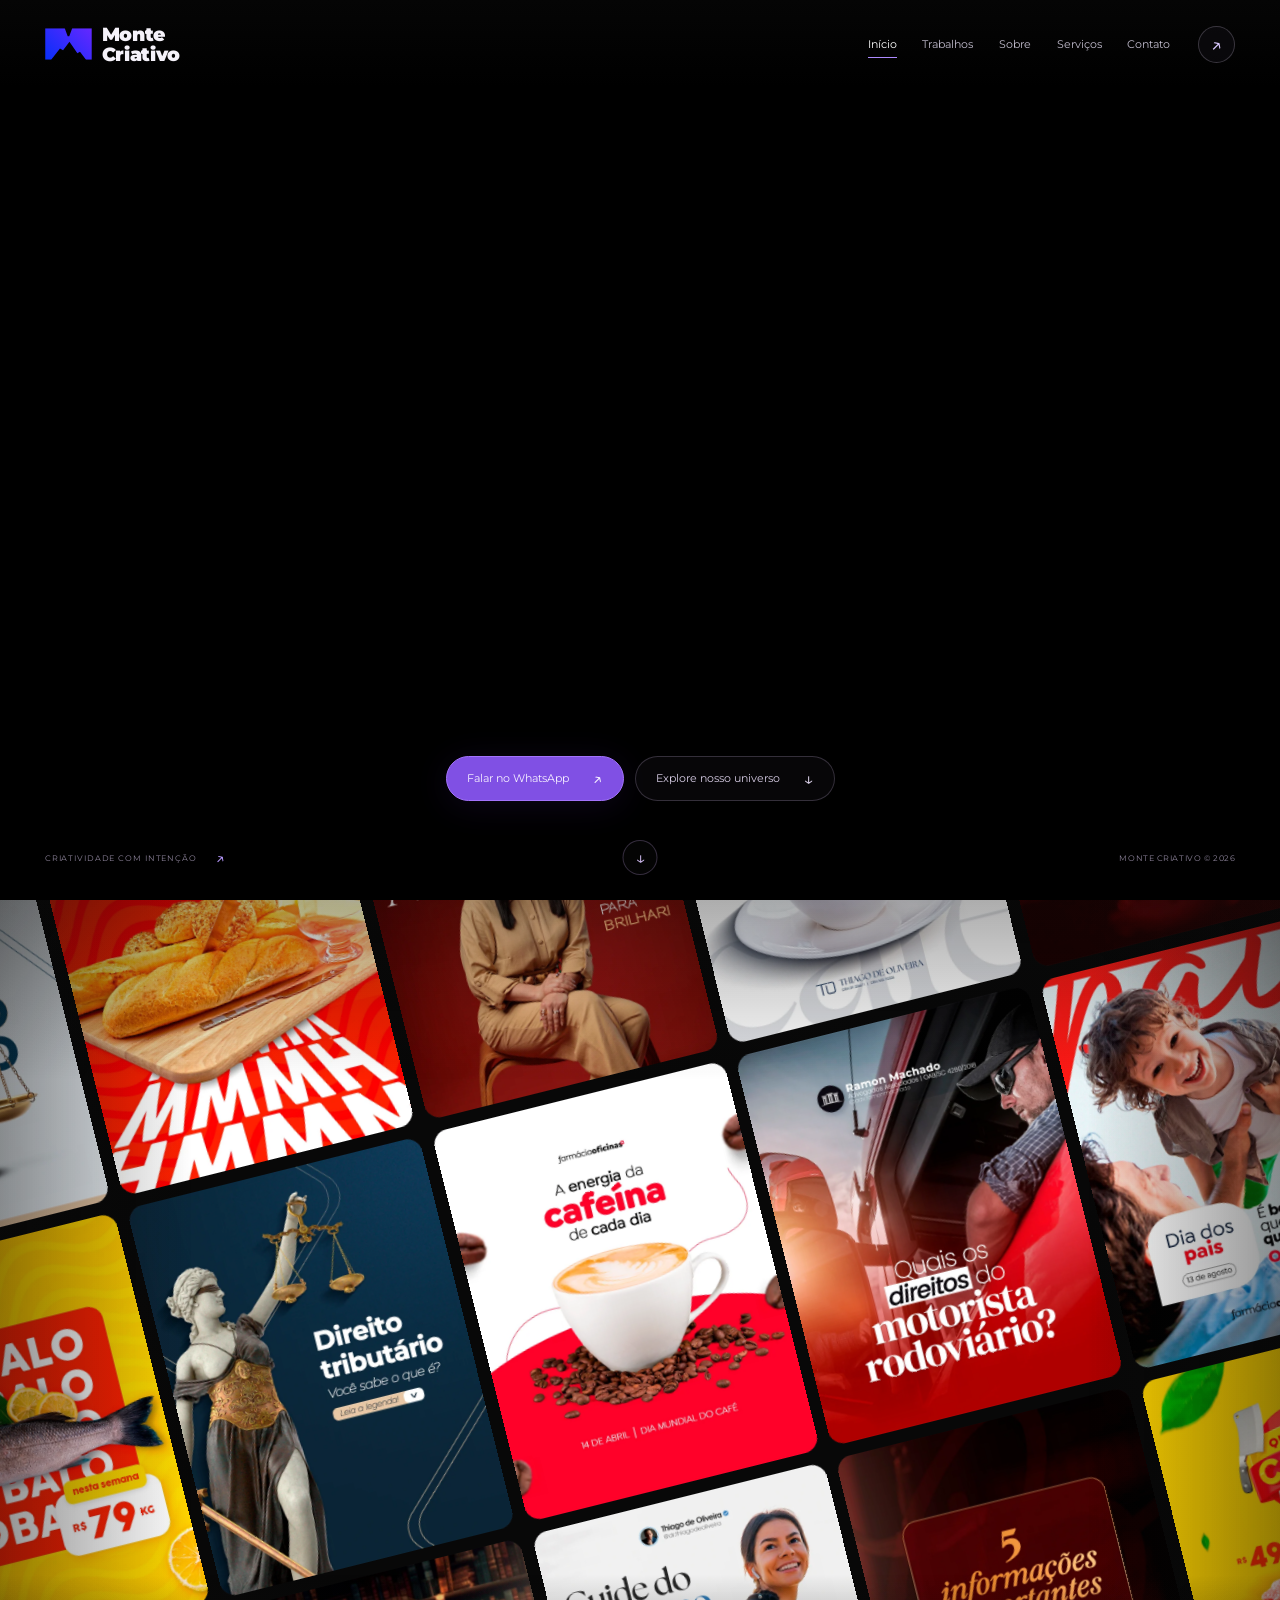
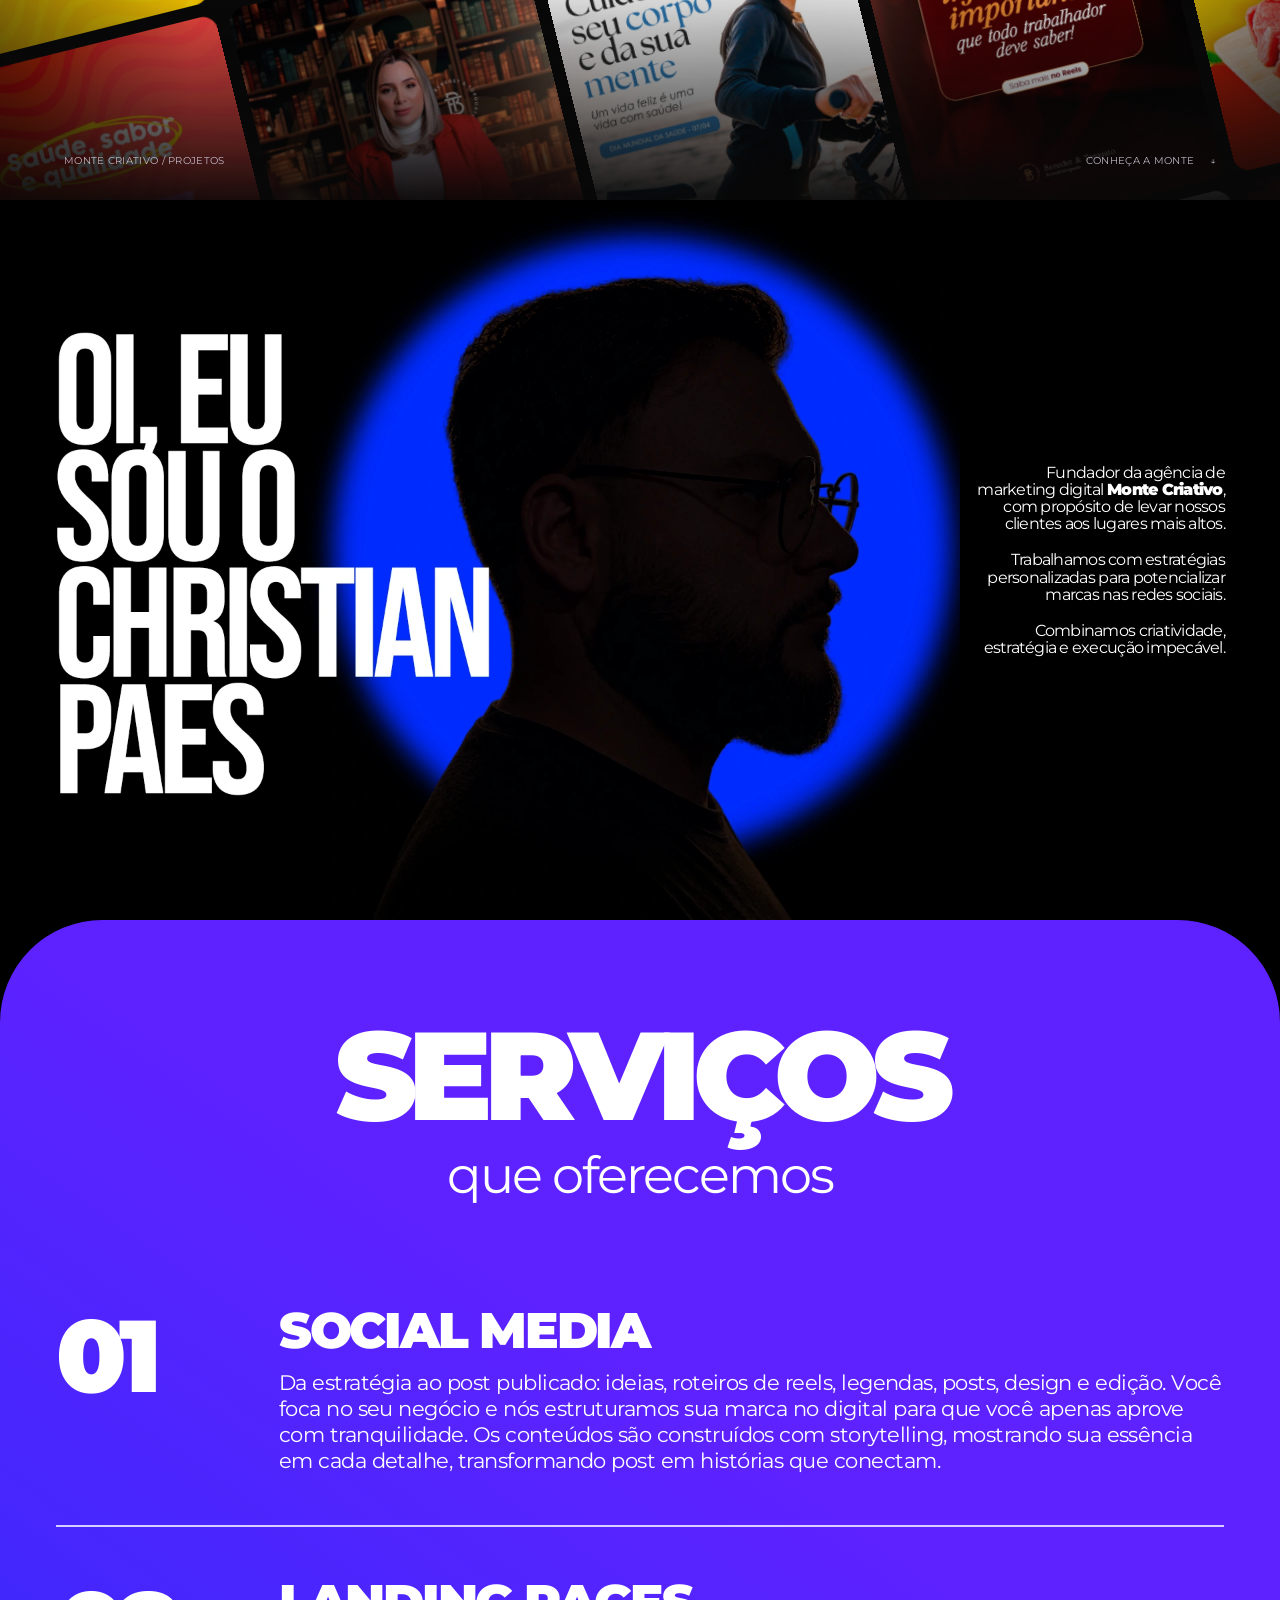
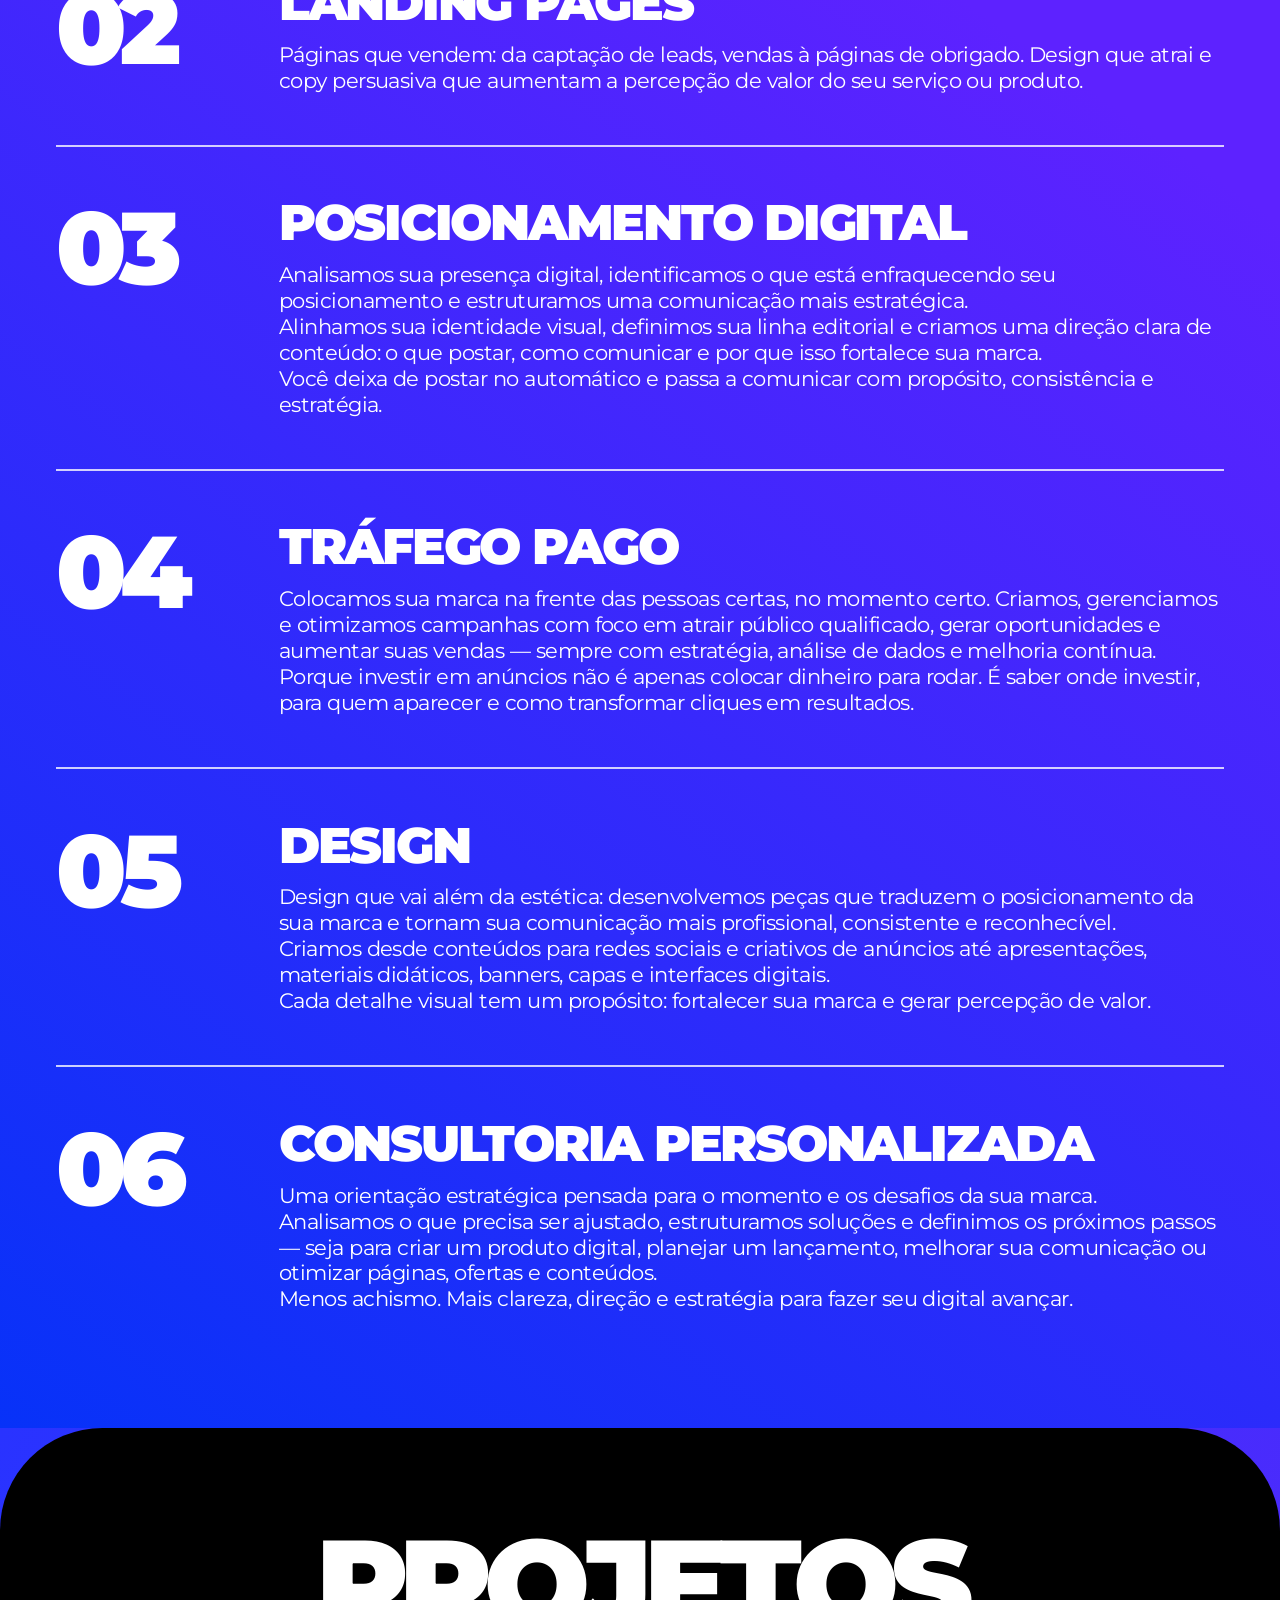
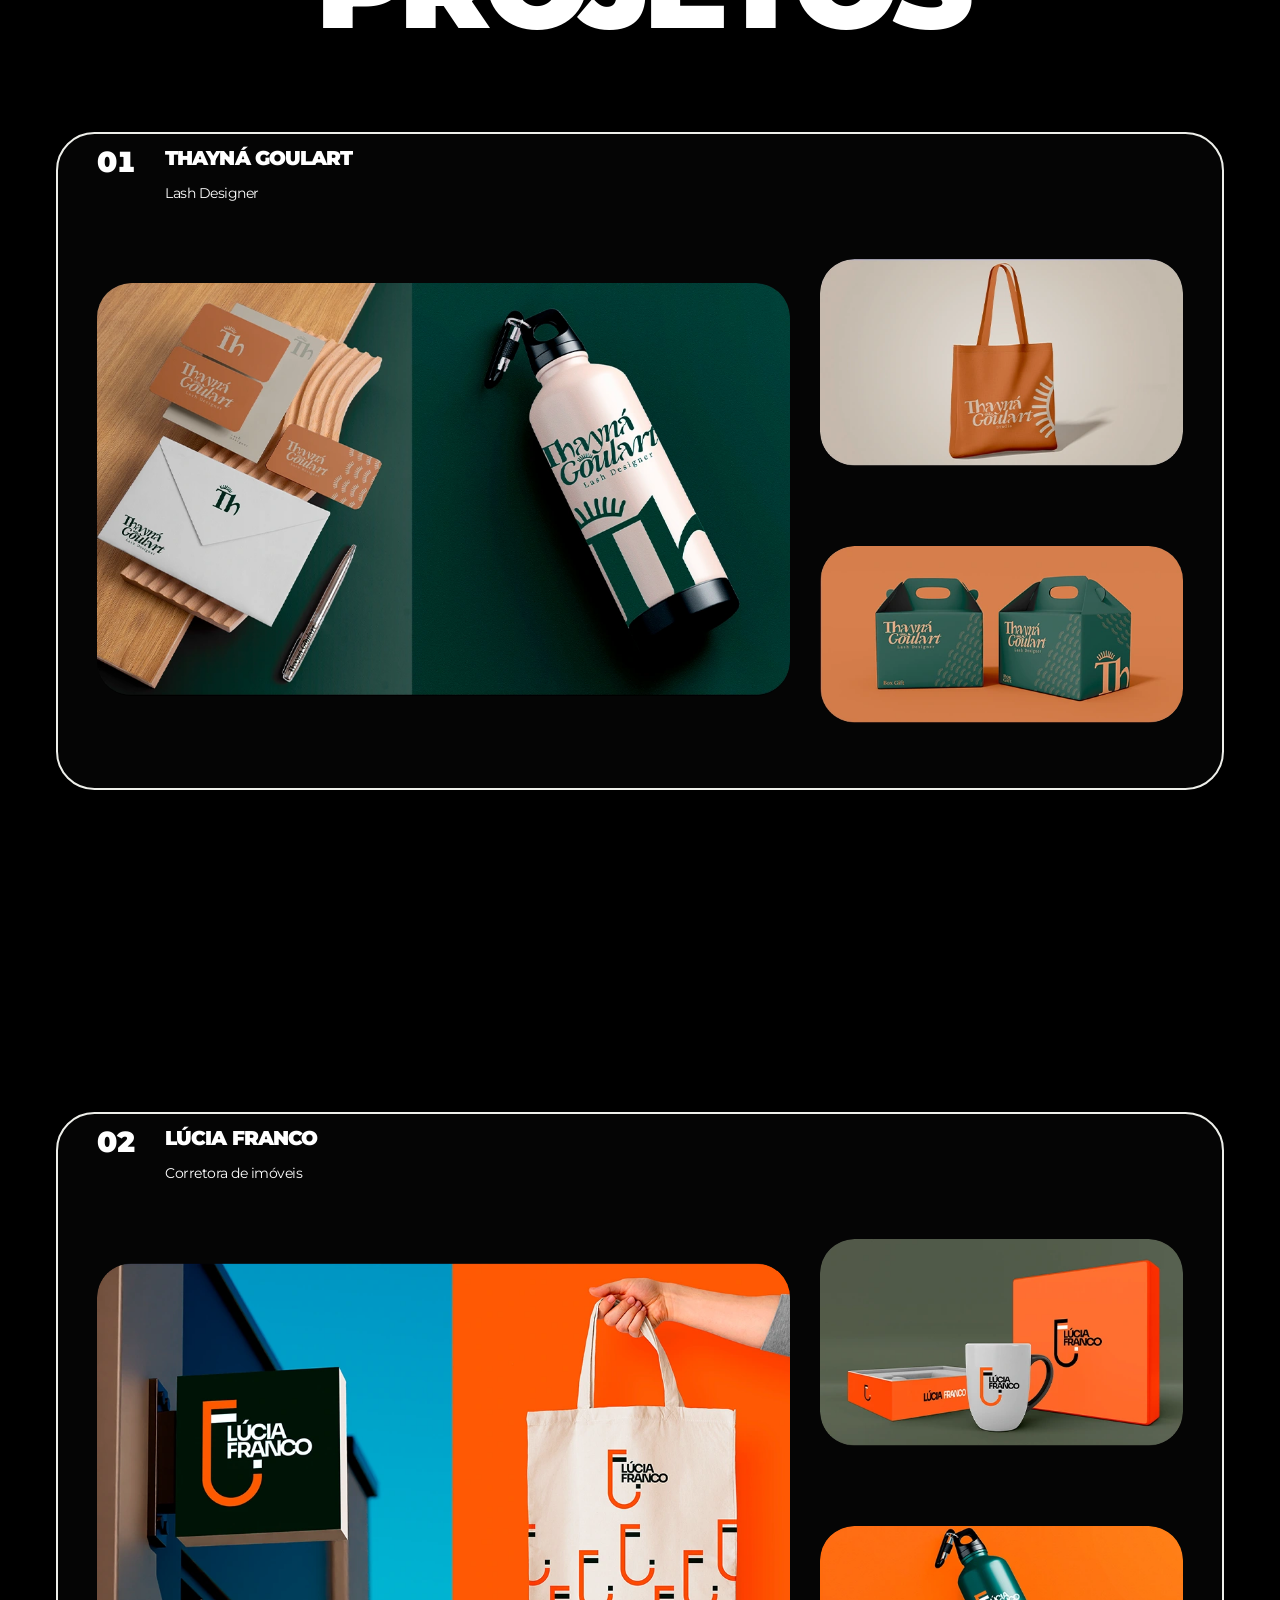
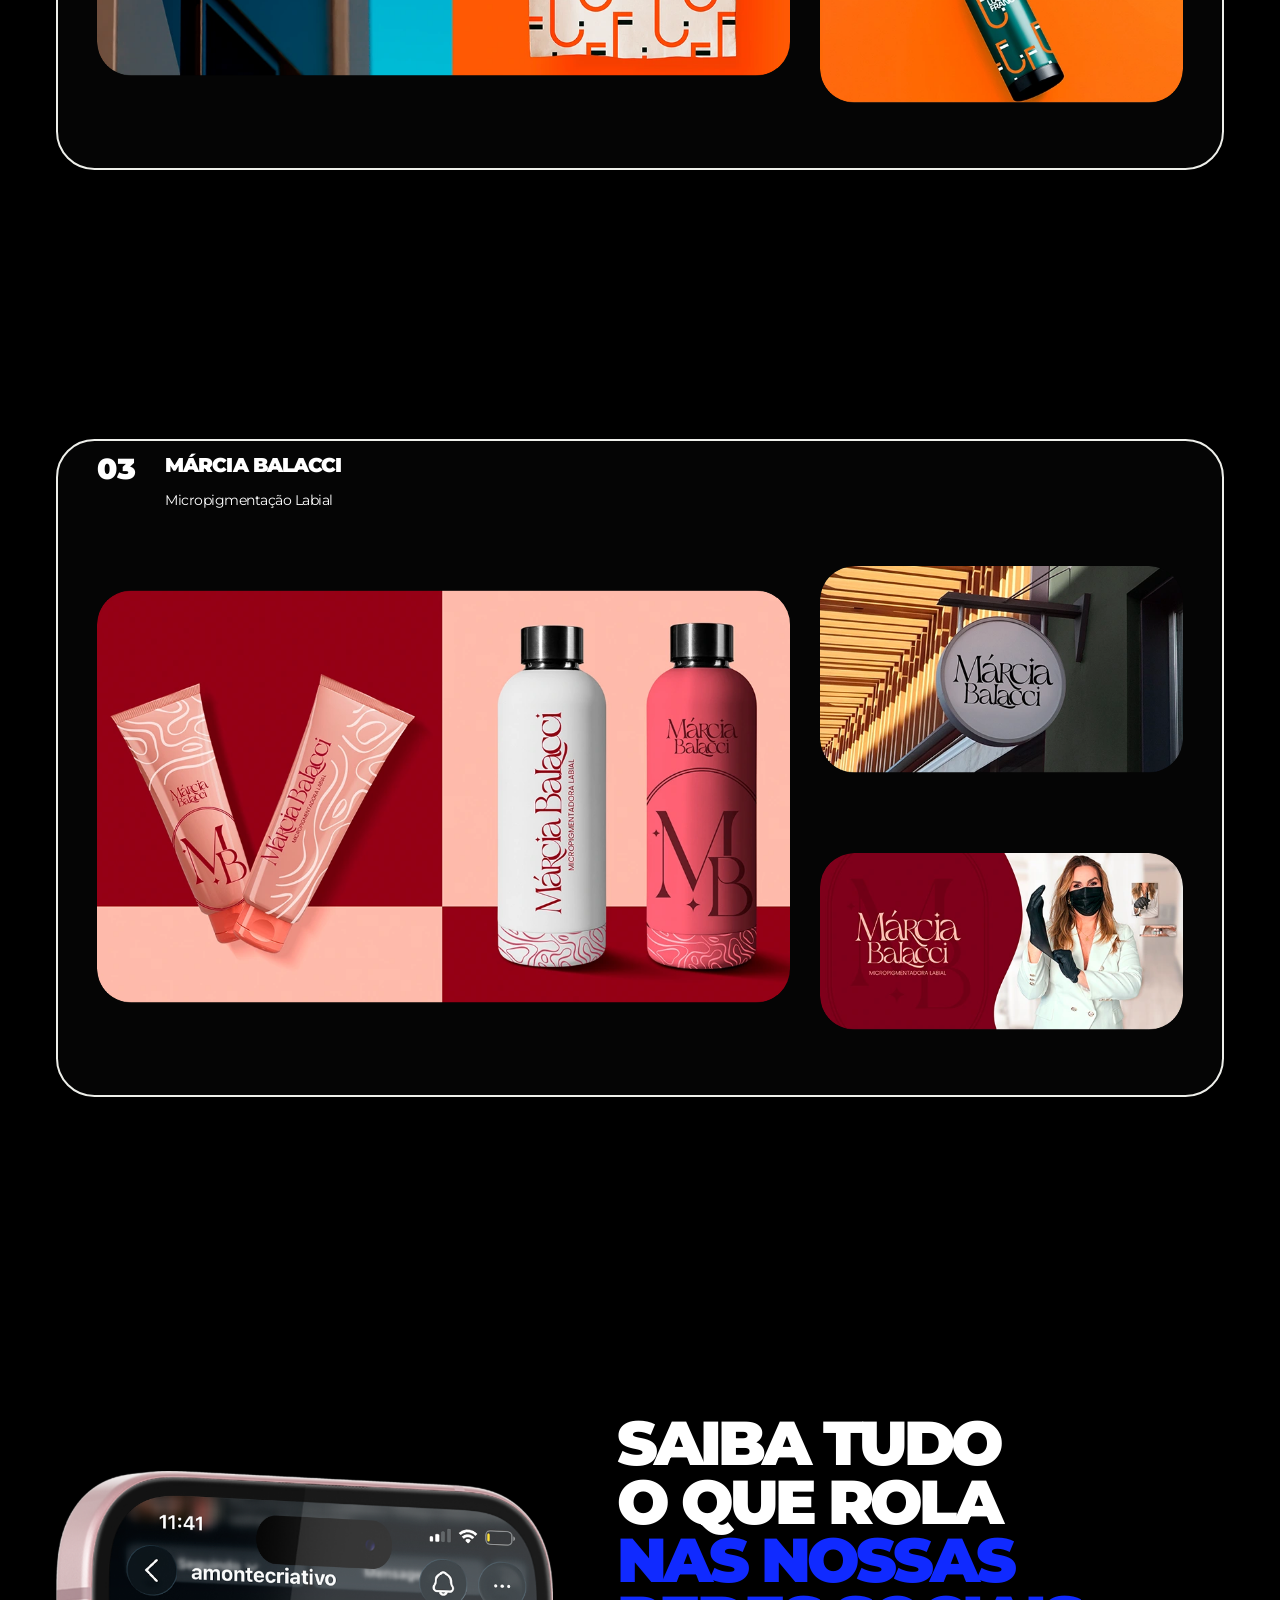
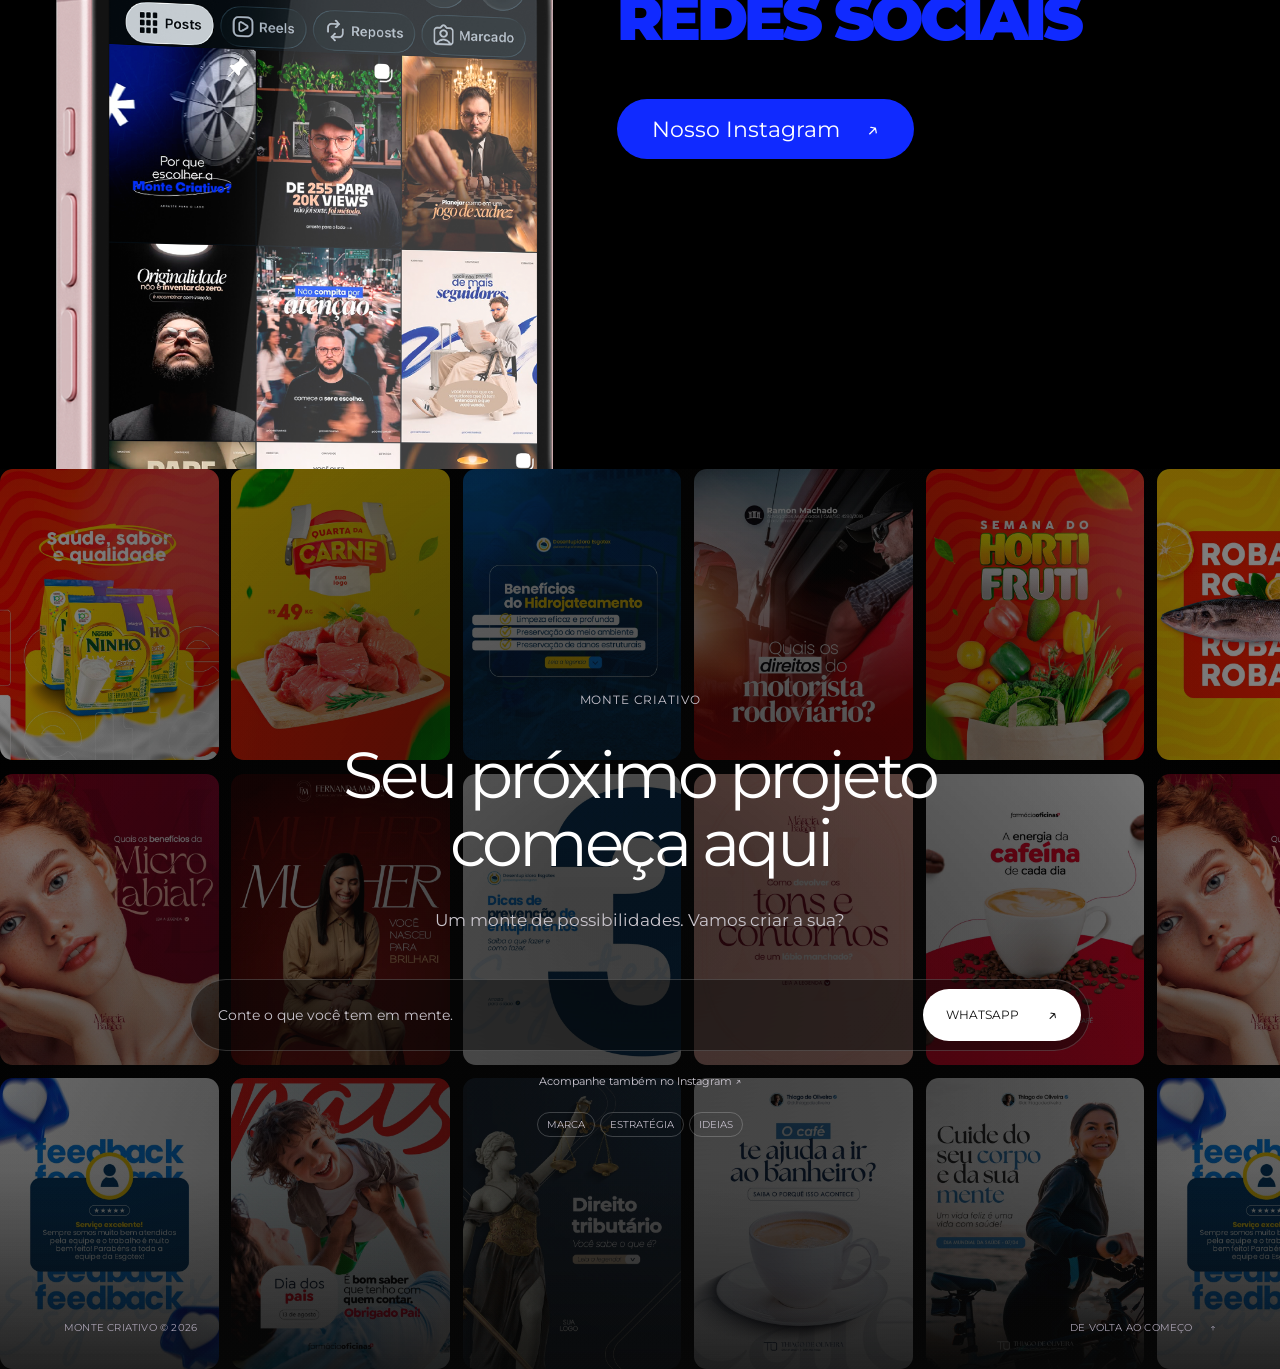
<file: index.html>
<!doctype html>
<html lang="pt-BR" class="on-landing">
<head>
  <meta charset="utf-8">
  <meta name="viewport" content="width=device-width, initial-scale=1">
  <meta name="theme-color" content="#080808">
  <meta name="description" content="Monte Criativo. Criatividade com intenção, estratégia em cada movimento. Ideias que transformam atenção em presença de marca.">
  <title>Monte Criativo</title>
  <link rel="canonical" href="https://montecriativo.com.br/">
  <meta property="og:type" content="website">
  <meta property="og:locale" content="pt_BR">
  <meta property="og:site_name" content="Monte Criativo">
  <meta property="og:title" content="Monte Criativo">
  <meta property="og:description" content="Criatividade com intenção, estratégia em cada movimento.">
  <meta property="og:url" content="https://montecriativo.com.br/">
  <meta property="og:image" content="https://montecriativo.com.br/assets/monte-criativo-link.jpg">
  <meta property="og:image:type" content="image/jpeg">
  <meta property="og:image:width" content="8000">
  <meta property="og:image:height" content="4500">
  <meta property="og:image:alt" content="Logo da Monte Criativo em azul e branco sobre fundo preto.">
  <meta name="twitter:card" content="summary_large_image">
  <meta name="twitter:title" content="Monte Criativo">
  <meta name="twitter:description" content="Criatividade com intenção, estratégia em cada movimento.">
  <meta name="twitter:image" content="https://montecriativo.com.br/assets/monte-criativo-link.jpg">
  <link rel="icon" href="favicon.png" type="image/png" sizes="192x192">
  <link rel="apple-touch-icon" href="favicon.png" sizes="192x192">
  <link rel="preload" href="assets/fonts/montserrat-regular.ttf" as="font" type="font/ttf" crossorigin>
  <link rel="preload" href="assets/fonts/noka-logo-bold.otf" as="font" type="font/otf" crossorigin>
  <link rel="preload" href="assets/hero atualizado.png" as="image" media="(min-width: 761px)">
  <link rel="preload" href="assets/hero-mobile-hd.webp" as="image" type="image/webp" media="(max-width: 760px)">
  <link rel="stylesheet" href="fonts.css">
  <link rel="stylesheet" href="styles.css">
  <link rel="stylesheet" href="landing.css">
  <link rel="stylesheet" href="portfolio.css?v=20260925-mobile-gallery-2">
  <link rel="stylesheet" href="reference-layout.css?v=20260925-gallery-contact">
  <script type="module" src="script.js"></script>
</head>
<body>
  <a class="skip-link" href="#contato" data-story-link>Pular para o contato</a>
  <header class="header">
    <a class="brand" href="#inicio" data-story-link aria-label="Monte Criativo — início">
      <span class="brand-mark" aria-hidden="true"></span><span class="brand-name">Monte<span class="brand-second">Criativo</span></span>
    </a>
    <nav class="header-nav" aria-label="Navegação principal">
      <a href="#inicio" data-story-link data-main-nav="inicio" aria-current="location">Início</a>
      <a href="#portfolio" data-story-link data-main-nav="portfolio">Trabalhos</a>
      <a href="#sobre" data-story-link data-main-nav="sobre">Sobre</a>
      <a href="#servicos" data-story-link data-main-nav="servicos">Serviços</a>
      <a href="#contato" data-story-link data-main-nav="contato">Contato</a>
    </nav>
    <a class="header-contact" href="#contato" data-story-link aria-label="Conversar com a Monte Criativo"><span aria-hidden="true">↗</span></a>
  </header>
  <main id="conteudo">
    <section class="landing" id="inicio" aria-labelledby="intro-title">
      <div class="landing-scene" aria-hidden="true"><div class="scene-drift"><picture><source media="(max-width: 760px)" srcset="assets/hero-mobile-hd.webp" type="image/webp" width="853" height="1844"><img class="scene-image" src="assets/hero atualizado.png" alt="" width="1671" height="941" fetchpriority="high" decoding="async"></picture></div></div>
      <div class="landing-content">
        <p class="hero-eyebrow">ESTÚDIO CRIATIVO · UM NOVO OLHAR</p>
        <h1 id="intro-title" class="hero-name"><span>Monte</span> <span>Criativo</span></h1>
        <p class="hero-tagline"><em>Criatividade que move montanhas.</em></p>
        <div class="hero-actions"><a class="whatsapp-cta" data-whatsapp href="https://wa.me/554896270524" target="_blank" rel="noopener noreferrer">Falar no WhatsApp <span aria-hidden="true">↗</span></a><a class="hero-work-link" href="#portfolio" data-story-link>Explore nosso universo <span aria-hidden="true">↓</span></a></div>
      </div>
      <div class="hero-footer"><a class="studio-link" href="#sobre" data-story-link>CRIATIVIDADE COM INTENÇÃO <span aria-hidden="true">↗</span></a><a class="hero-scroll" href="#portfolio" data-story-link aria-label="Rolar para os trabalhos"><span aria-hidden="true">↓</span></a><span class="hero-copyright">MONTE CRIATIVO © <span data-year>2026</span></span></div>
    </section>
        <section class="portfolio" id="portfolio" aria-labelledby="portfolio-title">
          <h2 class="portfolio-title" id="portfolio-title">Um monte de projetos.</h2>
          <ul class="portfolio-source" aria-label="Artes criadas pela Monte Criativo">
            <li><img src="assets/portfolio/01.webp" alt="Arte sobre direitos, com balança dourada e tipografia azul." width="720" height="960" loading="lazy" decoding="async"></li>
            <li><img src="assets/portfolio/07.webp" alt="Campanha de alimentos com salgados sobre fundo laranja." width="720" height="960" loading="lazy" decoding="async"></li>
            <li><img src="assets/portfolio/14.webp" alt="Campanha para mulheres com retrato e composição em vinho e bege." width="720" height="960" loading="lazy" decoding="async"></li>
            <li><img src="assets/portfolio/12.webp" alt="Conteúdo de saúde sobre café, com xícara em fundo branco." width="720" height="960" loading="lazy" decoding="async"></li>
            <li><img src="assets/portfolio/04.webp" alt="Peça de advocacia bancária em vermelho e dourado." width="720" height="960" loading="lazy" decoding="async"></li>
            <li><img src="assets/portfolio/08.webp" alt="Campanha de robalo com peixe e limões em fundo amarelo." width="720" height="960" loading="lazy" decoding="async"></li>
            <li><img src="assets/portfolio/03.webp" alt="Arte de direito tributário com a estátua da Justiça." width="720" height="960" loading="lazy" decoding="async"></li>
            <li><img src="assets/portfolio/15.webp" alt="Campanha do Dia Mundial do Café em vermelho e branco." width="720" height="960" loading="lazy" decoding="async"></li>
            <li><img src="assets/portfolio/11.webp" alt="Peça sobre direitos do motorista rodoviário." width="720" height="960" loading="lazy" decoding="async"></li>
            <li><img src="assets/portfolio/16.webp" alt="Campanha de Dia dos Pais com pai e filho." width="720" height="960" loading="lazy" decoding="async"></li>
            <li><img src="assets/portfolio/09.webp" alt="Campanha de produtos lácteos em amarelo e laranja." width="720" height="960" loading="lazy" decoding="async"></li>
            <li><img src="assets/portfolio/05.webp" alt="Conteúdo jurídico sobre financiamento habitacional, com retrato de advogada." width="720" height="960" loading="lazy" decoding="async"></li>
            <li><img src="assets/portfolio/13.webp" alt="Campanha de saúde com mulher de bicicleta e tipografia azul." width="720" height="960" loading="lazy" decoding="async"></li>
            <li><img src="assets/portfolio/06.webp" alt="Conteúdo sobre direitos trabalhistas em vinho e dourado." width="720" height="960" loading="lazy" decoding="async"></li>
            <li><img src="assets/portfolio/10.webp" alt="Campanha de açougue com cortes de carne em fundo amarelo." width="720" height="960" loading="lazy" decoding="async"></li>
            <li><img src="assets/portfolio/02.webp" alt="Conteúdo jurídico sobre partilha de bens em fundo azul escuro." width="720" height="960" loading="lazy" decoding="async"></li>
          </ul>
          <div class="portfolio-wall" aria-hidden="true"></div>
          <footer><span>MONTE CRIATIVO / PROJETOS</span><div class="portfolio-tools"><a href="#sobre" data-story-link>CONHEÇA A MONTE <span aria-hidden="true">↓</span></a></div></footer>
        </section>
    <section class="about" id="sobre" aria-labelledby="about-title">
      <h2 class="sr-only" id="about-title">Oi, eu sou o Christian Paes.</h2>
      <div class="about-art" data-reveal>
        <div class="about-photo">
          <img src="assets/christian-sem-texto.webp" width="1448" height="1086" alt="Christian Paes de perfil, com um círculo azul ao fundo." loading="lazy" decoding="async">
          <svg class="about-original-photo" viewBox="0 0 1440 1080" aria-hidden="true" focusable="false">
            <defs>
              <filter id="about-mask-edge" x="-5%" y="-5%" width="110%" height="110%"><feGaussianBlur stdDeviation="3"/></filter>
              <mask id="about-photo-only" maskUnits="userSpaceOnUse" x="0" y="0" width="1440" height="1080" style="mask-type: luminance">
                <rect width="1440" height="1080" fill="white"/>
                <g fill="black" filter="url(#about-mask-edge)">
                  <rect x="68" y="180" width="392" height="369"/>
                  <rect x="68" y="539" width="682" height="188"/>
                  <rect x="68" y="716" width="350" height="191"/>
                </g>
              </mask>
            </defs>
            <image href="assets/christian-apresentacao.webp" width="1440" height="1080" mask="url(#about-photo-only)"/>
          </svg>
        </div>
        <img class="about-headline" src="assets/christian-apresentacao.webp" width="1440" height="1080" alt="" aria-hidden="true" loading="lazy" decoding="async">
      </div>
      <div class="about-copy" data-reveal>
        <p>Fundador da agência de marketing digital <strong>Monte Criativo</strong>, com propósito de levar nossos clientes aos lugares mais altos.</p>
        <p>Trabalhamos com estratégias personalizadas para potencializar marcas nas redes sociais.</p>
        <p>Combinamos criatividade, estratégia e execução impecável.</p>
      </div>
    </section>
    <section class="services" id="servicos" aria-labelledby="services-title">
      <h2 class="section-title" id="services-title" data-reveal>SERVIÇOS</h2>
      <p class="services-subtitle" data-reveal>que oferecemos</p>
      <ol class="service-list">
        <li class="service" data-reveal><span class="service-number" aria-hidden="true">01</span><div><h3>Social Media</h3><p>Da estratégia ao post publicado: ideias, roteiros de reels, legendas, posts, design e edição. Você foca no seu negócio e nós estruturamos sua marca no digital para que você apenas aprove com tranquilidade. Os conteúdos são construídos com storytelling, mostrando sua essência em cada detalhe, transformando post em histórias que conectam.</p></div></li>
        <li class="service" data-reveal><span class="service-number" aria-hidden="true">02</span><div><h3>Landing Pages</h3><p>Páginas que vendem: da captação de leads, vendas à páginas de obrigado. Design que atrai e copy persuasiva que aumentam a percepção de valor do seu serviço ou produto.</p></div></li>
        <li class="service" data-reveal><span class="service-number" aria-hidden="true">03</span><div><h3>Posicionamento Digital</h3><p>Analisamos sua presença digital, identificamos o que está enfraquecendo seu posicionamento e estruturamos uma comunicação mais estratégica.</p><p>Alinhamos sua identidade visual, definimos sua linha editorial e criamos uma direção clara de conteúdo: o que postar, como comunicar e por que isso fortalece sua marca.</p><p>Você deixa de postar no automático e passa a comunicar com propósito, consistência e estratégia.</p></div></li>
        <li class="service" data-reveal><span class="service-number" aria-hidden="true">04</span><div><h3>Tráfego Pago</h3><p>Colocamos sua marca na frente das pessoas certas, no momento certo. Criamos, gerenciamos e otimizamos campanhas com foco em atrair público qualificado, gerar oportunidades e aumentar suas vendas — sempre com estratégia, análise de dados e melhoria contínua.</p><p>Porque investir em anúncios não é apenas colocar dinheiro para rodar. É saber onde investir, para quem aparecer e como transformar cliques em resultados.</p></div></li>
        <li class="service" data-reveal><span class="service-number" aria-hidden="true">05</span><div><h3>Design</h3><p>Design que vai além da estética: desenvolvemos peças que traduzem o posicionamento da sua marca e tornam sua comunicação mais profissional, consistente e reconhecível.</p><p>Criamos desde conteúdos para redes sociais e criativos de anúncios até apresentações, materiais didáticos, banners, capas e interfaces digitais.</p><p>Cada detalhe visual tem um propósito: fortalecer sua marca e gerar percepção de valor.</p></div></li>
        <li class="service" data-reveal><span class="service-number" aria-hidden="true">06</span><div><h3>Consultoria Personalizada</h3><p>Uma orientação estratégica pensada para o momento e os desafios da sua marca.</p><p>Analisamos o que precisa ser ajustado, estruturamos soluções e definimos os próximos passos — seja para criar um produto digital, planejar um lançamento, melhorar sua comunicação ou otimizar páginas, ofertas e conteúdos.</p><p>Menos achismo. Mais clareza, direção e estratégia para fazer seu digital avançar.</p></div></li>
      </ol>
    </section>
    <div class="projects-wrap">
      <section class="projects" id="projetos" aria-labelledby="projects-title">
        <h2 class="section-title" id="projects-title" data-reveal>PROJETOS</h2>
        <div class="project-stack">
        <article class="project-case" aria-labelledby="thayna-title">
          <header class="project-heading"><span class="project-number" aria-hidden="true">01</span><div><h3 id="thayna-title">THAYNÁ GOULART</h3><p>Lash Designer</p></div></header>
          <div class="project-images">
            <img class="project-main-image" src="assets/thayna-identidade.webp" width="1024" height="610" alt="Identidade visual Thayná Goulart aplicada em cartões, papelaria e garrafa, em verde e terracota." loading="lazy" decoding="async">
            <div class="project-side-images"><img src="assets/thayna-sacola.webp" width="537" height="306" alt="Sacola terracota com a marca Thayná Goulart." loading="lazy" decoding="async"><img src="assets/thayna-embalagens.webp" width="537" height="263" alt="Embalagens verdes com a identidade visual Thayná Goulart." loading="lazy" decoding="async"></div>
          </div>
        </article>
        <article class="project-case" aria-labelledby="lucia-title">
          <header class="project-heading"><span class="project-number" aria-hidden="true">02</span><div><h3 id="lucia-title">LÚCIA FRANCO</h3><p>Corretora de imóveis</p></div></header>
          <div class="project-images">
            <img class="project-main-image" src="assets/lucia-identidade.webp" width="1024" height="610" alt="Identidade visual Lúcia Franco em uma fachada e ecobag, com monograma em laranja, preto e branco." loading="lazy" decoding="async">
            <div class="project-side-images"><img src="assets/lucia-papelaria.webp" width="537" height="306" alt="Caneca, caixa e caderno com a marca Lúcia Franco." loading="lazy" decoding="async"><img src="assets/lucia-garrafa.webp" width="537" height="263" alt="Garrafa verde com o monograma Lúcia Franco sobre fundo laranja." loading="lazy" decoding="async"></div>
          </div>
        </article>
        <article class="project-case" id="projeto-marcia" aria-labelledby="marcia-title">
          <header class="project-heading">
            <span class="project-number" aria-hidden="true">03</span>
            <div><h3 id="marcia-title">MÁRCIA BALACCI</h3><p>Micropigmentação Labial</p></div>
          </header>
          <div class="project-images">
            <img class="project-main-image" src="assets/marcia-mockups.webp" width="1024" height="610" alt="Identidade visual Márcia Balacci em embalagens e garrafas, com monograma e composição em vinho e rosa." loading="lazy" decoding="async">
            <div class="project-side-images">
              <img src="assets/marcia-placa.webp" width="537" height="306" alt="Marca Márcia Balacci aplicada na placa circular de uma fachada." loading="lazy" decoding="async">
              <img src="assets/marcia-marca.webp" width="537" height="263" alt="Marca e retrato de Márcia Balacci, profissional de micropigmentação labial." loading="lazy" decoding="async">
            </div>
          </div>
        </article>
        </div>
      </section>
    </div>
    <section class="social" id="redes" aria-labelledby="social-title">
      <figure class="social-phone" data-reveal><img src="assets/redesocial.png?v=20260925" alt="Celular mostrando o perfil amontecriativo no Instagram." width="1920" height="1080" loading="lazy" decoding="async"></figure>
      <div class="social-copy" data-reveal>
        <h2 id="social-title">SAIBA TUDO<br>O QUE ROLA<br><span>NAS NOSSAS<br>REDES SOCIAIS</span></h2>
        <a class="social-instagram" href="https://www.instagram.com/amontecriativo/" target="_blank" rel="noopener noreferrer">Nosso Instagram <span aria-hidden="true">↗</span></a>
      </div>
    </section>
    <section class="contact" id="contato" aria-labelledby="contact-title">
          <div class="contact-content">
            <p class="eyebrow">MONTE CRIATIVO</p>
            <h2 id="contact-title">Seu próximo projeto<br>começa aqui</h2>
            <p>Um monte de possibilidades. Vamos criar a sua?</p>
            <form class="contact-bar" id="contact-form">
              <label class="sr-only" for="project-message">Conte o que você tem em mente</label>
              <input id="project-message" name="message" type="text" placeholder="Conte o que você tem em mente." maxlength="2000" autocomplete="off">
              <button type="submit" disabled>WHATSAPP <span aria-hidden="true">↗</span></button>
            </form>
            <p class="contact-feedback" id="contact-feedback" role="status" hidden>O WhatsApp ainda não está disponível. Você pode falar com a gente pelo <a href="https://www.instagram.com/amontecriativo/" target="_blank" rel="noopener noreferrer">Instagram</a>.</p>
            <a class="instagram-link" href="https://www.instagram.com/amontecriativo/" target="_blank" rel="noopener noreferrer">Acompanhe também no Instagram ↗</a>
            <nav class="contact-tags" aria-label="Explore a Monte Criativo"><a href="#projetos" data-story-link>MARCA</a><a href="#servicos" data-story-link>ESTRATÉGIA</a><a href="#portfolio" data-story-link>IDEIAS</a></nav>
          </div>
      <ul class="portfolio-source" aria-label="Seleção de artes da Monte Criativo para o contato">
        <li><img src="assets/contact-gallery/01-hortifruti.webp" alt="Campanha Semana do Hortifruti, com frutas e verduras em fundo laranja." width="720" height="900" loading="lazy" decoding="async"></li>
        <li><img src="assets/contact-gallery/02-microlabial.webp" alt="Arte de Márcia Balacci sobre os benefícios da micropigmentação labial, com retrato em fundo vinho." width="720" height="900" loading="lazy" decoding="async"></li>
        <li><img src="assets/contact-gallery/03-direito-tributario.webp" alt="Arte sobre direito tributário com a estátua da Justiça em fundo azul escuro." width="720" height="900" loading="lazy" decoding="async"></li>
        <li><img src="assets/contact-gallery/05-prevencao.webp" alt="Arte da Esgotex com três dicas de prevenção de entupimentos, em azul e branco." width="720" height="960" loading="lazy" decoding="async"></li>
        <li><img src="assets/portfolio/08.webp" alt="Campanha de robalo com peixe e limões em fundo amarelo." width="720" height="960" loading="lazy" decoding="async"></li>
        <li><img src="assets/contact-gallery/04-tons-contornos.webp" alt="Arte de Márcia Balacci sobre devolver os tons e contornos dos lábios, em fundo rosa." width="720" height="900" loading="lazy" decoding="async"></li>
        <li><img src="assets/portfolio/14.webp" alt="Campanha para mulheres com retrato e composição em vinho e bege." width="720" height="960" loading="lazy" decoding="async"></li>
        <li><img src="assets/contact-gallery/06-feedback.webp" alt="Depoimento de cliente da Esgotex com avaliação de cinco estrelas, em azul e branco." width="720" height="960" loading="lazy" decoding="async"></li>
        <li><img src="assets/portfolio/09.webp" alt="Campanha de produtos lácteos em amarelo e laranja." width="720" height="960" loading="lazy" decoding="async"></li>
        <li><img src="assets/portfolio/12.webp" alt="Conteúdo de saúde sobre café, com xícara em fundo branco." width="720" height="960" loading="lazy" decoding="async"></li>
        <li><img src="assets/portfolio/15.webp" alt="Campanha do Dia Mundial do Café em vermelho e branco." width="720" height="960" loading="lazy" decoding="async"></li>
        <li><img src="assets/contact-gallery/07-hidrojateamento.webp" alt="Arte da Esgotex sobre os benefícios do hidrojateamento, em azul e amarelo." width="720" height="960" loading="lazy" decoding="async"></li>
        <li><img src="assets/portfolio/10.webp" alt="Campanha de açougue com cortes de carne em fundo amarelo." width="720" height="960" loading="lazy" decoding="async"></li>
        <li><img src="assets/portfolio/13.webp" alt="Campanha de saúde com mulher de bicicleta e tipografia azul." width="720" height="960" loading="lazy" decoding="async"></li>
        <li><img src="assets/portfolio/16.webp" alt="Campanha de Dia dos Pais com pai e filho." width="720" height="960" loading="lazy" decoding="async"></li>
        <li><img src="assets/portfolio/11.webp" alt="Peça sobre direitos do motorista rodoviário." width="720" height="960" loading="lazy" decoding="async"></li>
      </ul>
      <div class="portfolio-wall" aria-hidden="true"></div>
      <footer><span>MONTE CRIATIVO © <span data-year>2026</span></span><div class="portfolio-tools"><a href="#inicio" data-story-link>DE VOLTA AO COMEÇO <span aria-hidden="true">↑</span></a></div></footer>
    </section>
  </main>
</body>
</html>
</file>
<file: fonts.css>
@font-face {
  font-family: 'Montserrat';
  src: url('assets/fonts/montserrat-regular.ttf') format('truetype');
  font-style: normal;
  font-weight: 400;
  font-display: swap;
}
@font-face {
  font-family: 'Montserrat';
  src: url('assets/fonts/montserrat-medium.ttf') format('truetype');
  font-style: normal;
  font-weight: 500;
  font-display: swap;
}
@font-face {
  font-family: 'Cormorant Garamond';
  src: url('assets/fonts/cormorant-garamond-italic.ttf') format('truetype');
  font-style: italic;
  font-weight: 400;
  font-display: swap;
}
@font-face {
  font-family: 'Montserrat';
  src: url('assets/fonts/montserrat-black.ttf') format('truetype');
  font-style: normal;
  font-weight: 900;
  font-display: swap;
}
/* Noka Bold glyphs embedded in the supplied LOGO REAL.pdf, for the name only. */
@font-face {
  font-family: 'Noka Logo';
  src: url('assets/fonts/noka-logo-bold.otf') format('opentype');
  font-weight: 700;
  font-style: normal;
  font-display: swap;
  unicode-range: U+0043, U+004D, U+0061, U+0065, U+0069, U+006E-006F, U+0072, U+0074, U+0076;
}
</file>
<file: styles.css>
:root {
  color-scheme: dark;
  --paper: #f2f2ec;
  --black: #080808;
  --muted: #a5a59e;
  --purple: #7654ff;
  --page: clamp(24px, 5vw, 88px);
}
* { box-sizing: border-box; }
/* Clip sideways overflow without creating a scroll container around sticky cards. */
html { scroll-behavior: smooth; scroll-padding-top: 95px; overflow-x: clip; overscroll-behavior-x: none; }
body { margin: 0; background: var(--black); color: var(--paper); font-family: 'Montserrat', Arial, sans-serif; -webkit-font-smoothing: antialiased; overflow-x: clip; touch-action: pan-y pinch-zoom; }
figure, h1, h2, p { margin: 0; }
a { color: inherit; text-decoration: none; }
img { display: block; width: 100%; height: 100%; object-fit: cover; }
a:focus-visible { outline: 2px solid #aa97ff; outline-offset: 6px; }
::selection { background: var(--purple); color: white; }
.skip-link { position: fixed; left: 20px; top: 15px; z-index: 100; padding: 14px 20px; background: white; color: black; transform: translateY(-160%); }
.skip-link:focus { transform: none; }
.header { position: fixed; inset: 0 0 auto; height: 96px; z-index: 30; padding: 0 var(--page); display: flex; align-items: center; justify-content: space-between; background: linear-gradient(#080808ed, #08080800); pointer-events: none; }
.header a, .header nav { pointer-events: auto; }
.brand { display: flex; align-items: center; gap: 13px; font-family: 'Noka', 'Montserrat', sans-serif; font-size: 17px; font-weight: 500; line-height: .92; letter-spacing: -.045em; }
.brand strong { font-weight: 400; }
.brand-mark { width: 36px; height: 30px; background: url('assets/logo.jpg') center / 255% auto no-repeat; }
.switcher { position: absolute; left: 50%; transform: translateX(-50%); display: flex; gap: 3px; padding: 4px; background: #151515; border: 1px solid #292929; border-radius: 40px; }
.switcher a { border-radius: 30px; padding: 9px 17px; color: #a3a39a; font-size: 12px; transition: background .2s, color .2s; }
.switcher a[aria-current] { background: var(--paper); color: #111; }
.header-contact { display: flex; align-items: center; gap: 20px; font-size: 12px; }
.header-contact > span:last-child { font-size: 21px; }
.pill { display: inline-flex; align-items: center; gap: 22px; border-radius: 30px; padding: 11px 17px; background: var(--paper); color: #111; font-size: 12px; }
.eyebrow { font-size: 12px; font-weight: 400; line-height: 1.4; letter-spacing: .08em; color: #b7b7af; }
.eyebrow > span { color: #a18bff; }
.story-panel { position: relative; min-height: 100svh; padding: 150px var(--page) 90px; overflow: hidden; }
.landing { min-height: 100svh; display: flex; flex-direction: column; padding: 150px var(--page) 42px; }
.landing-topline, .landing-bottom { display: flex; align-items: center; justify-content: space-between; gap: 28px; font-size: 10px; letter-spacing: .06em; color: #aaa99f; }
.landing-topline { padding-bottom: 28px; border-bottom: 1px solid #272724; }
.landing-body { display: grid; grid-template-columns: 1.5fr 1fr; align-items: center; gap: 5%; flex: 1; padding: 50px 0 65px; }
.wordmark { margin: 0; font-family: 'Noka', 'Montserrat', sans-serif; font-size: clamp(84px, 13.6vw, 230px); font-weight: 500; letter-spacing: -.07em; line-height: .95; }
.wordmark > span { display: block; }
.wordmark > span:last-child { font-size: .81em; margin-top: .03em; letter-spacing: -.07em; }
.copyright { display: inline-block; font-family: 'Montserrat', sans-serif; font-size: 17px; margin-left: 14px; vertical-align: top; line-height: 2.6; letter-spacing: 0; }
.landing-copy { padding-top: 30px; }
.landing-copy h2 { font-size: clamp(24px, 2.5vw, 42px); line-height: 1.2; font-weight: 400; letter-spacing: -.05em; }
.landing-copy h2 em { font-size: 1.3em; line-height: .98; color: #d6d2ca; }
.landing-copy > p { margin-top: 27px; font-size: 14px; line-height: 1.7; letter-spacing: -.02em; color: var(--muted); }
.whatsapp-cta { display: inline-flex; align-items: center; justify-content: space-between; gap: 35px; min-height: 52px; margin-top: 30px; padding: 14px 23px; border-radius: 40px; background: var(--paper); color: #141414; font-size: 13px; font-weight: 500; transition: background .2s, transform .2s; }
.whatsapp-cta > span:last-child { font-size: 23px; }
.whatsapp-cta[href]:hover { background: white; transform: translateY(-2px); }
[data-whatsapp][aria-disabled="true"] { opacity: .55; cursor: default; }
.landing-bottom { padding-top: 24px; border-top: 1px solid #272724; }
.landing-bottom > a { display: flex; align-items: center; gap: 25px; color: var(--paper); }
.landing-bottom > a > span { font-size: 25px; }
.gallery-intro > h2 { font-size: clamp(54px, 9vw, 150px); font-weight: 400; line-height: .98; letter-spacing: -.065em; margin-top: 75px; }
.gallery-caption { display: flex; align-items: end; justify-content: space-between; gap: 30px; margin-top: 70px; color: var(--muted); font-size: 14px; line-height: 1.5; }
.gallery-caption > span { font-size: 10px; letter-spacing: .05em; }
.gallery-intro > .inline-art { margin-top: 40px; }
.intro-tags, .contact-tags { display: flex; align-items: center; gap: 5px; margin-top: 40px; }
.intro-tags > span, .contact-tags > :is(span, a) { border: 1px solid #484840; border-radius: 40px; padding: 5px 9px; color: #afafa5; font-size: 10px; }
.intro-tags > span:first-child, .contact-tags > span:first-child { border-radius: 50%; width: 27px; height: 27px; padding: 0; display: grid; place-items: center; font-size: 20px; }
.manifesto h2 { font-size: clamp(58px, 9.6vw, 158px); font-weight: 400; line-height: .99; letter-spacing: -.07em; margin-top: 65px; }
em { font-family: 'Cormorant Garamond', Georgia, serif; font-style: italic; font-weight: 400; letter-spacing: -.04em; }
.manifesto-bottom { margin-top: 60px; display: flex; justify-content: space-between; max-width: 80%; font-size: 14px; line-height: 1.4; color: #bcbcb4; }
.chapter { display: grid; grid-template-columns: 1fr .8fr; align-items: center; gap: 6vw; }
.chapter h2 { margin-top: 30px; font-size: clamp(40px, 5.8vw, 90px); line-height: 1.04; font-weight: 400; letter-spacing: -.06em; }
.chapter h2 em { color: #bcbcb5; }
.chapter-description { font-size: 16px; line-height: 1.55; color: var(--muted); margin-top: 28px; }
.inline-art { max-width: 450px; height: auto; aspect-ratio: 3 / 4; border-radius: 15px; }
.instagram-link { display: inline-block; margin-top: 20px; color: #aaa99f; font-size: 11px; }
.contact { isolation: isolate; display: flex; align-items: center; justify-content: center; padding-bottom: 160px; min-height: 100svh; }
.image-wall { position: absolute; inset: 0 -4% 8%; overflow: hidden; z-index: -2; opacity: .43; mask-image: linear-gradient(#000, #000 20%, transparent 90%); -webkit-mask-image: linear-gradient(#000, #000 20%, transparent 90%); }
.image-wall::after { content: ''; position: absolute; inset: 0; background: radial-gradient(ellipse at center, #080808e8 8%, #08080850 70%); }
.wall-row { display: grid; grid-template-columns: repeat(6, 1fr); gap: 12px; height: 27%; margin-bottom: 12px; }
.wall-row:nth-child(2) { margin-left: -8%; margin-right: 8%; }
.wall-row img { min-width: 0; border-radius: 17px; object-position: center 34%; filter: saturate(.75); }
.wall-row:nth-child(2) img { object-position: center 70%; }
.contact-content { width: min(700px, 80%); text-align: center; }
.contact h2 { margin-top: 28px; font-size: clamp(38px, 4.8vw, 76px); line-height: 1.04; letter-spacing: -.055em; font-weight: 400; }
.contact-content > p:not(.eyebrow) { font-size: 16px; line-height: 1.4; color: #b4b4ac; margin-top: 24px; }
.contact-bar { display: flex; justify-content: space-between; align-items: center; gap: 16px; padding: 8px 8px 8px 24px; border: 1px solid #505049; border-radius: 50px; margin-top: 45px; background: #0a0a0a80; text-align: left; }
.contact-bar > span { font-size: 14px; color: #b7b7b0; }
.contact-bar :is(strong, button) { display: flex; align-items: center; gap: 20px; flex-shrink: 0; padding: 13px 18px; border-radius: 30px; background: var(--paper); color: #111; font-weight: 400; font-size: 12px; }
.contact-bar :is(strong, button) span { font-size: 18px; }
.contact-bar:hover { border-color: var(--paper); }
.contact-tags { margin-top: 16px; justify-content: center; }
.contact-tags > span:first-child { background: var(--paper); color: #111; margin-right: 5px; }
.contact footer { position: absolute; bottom: 90px; left: var(--page); right: var(--page); display: flex; justify-content: space-between; gap: 25px; font-size: 11px; color: #98988f; }
.contact footer a > span { margin-left: 14px; }
.floating-gallery, .chapter-nav, .story-status, .story-progress { display: none; }
@media (max-width: 760px) {
  :root { --page: 24px; }
  .header { height: 80px; }
  .brand { font-size: 14px; gap: 8px; }
  .brand-mark { width: 28px; height: 23px; }
  .switcher { left: 58%; }
  .switcher a { font-size: 10px; padding: 8px 12px; }
  .header-contact > span:first-child { display: none; }
  .story-panel { padding-top: 115px; }
  .pill { font-size: 10px; padding: 10px 12px; gap: 12px; }
  .landing { min-height: 100svh; padding-top: 110px; padding-bottom: 28px; }
  .landing-topline { font-size: 8px; padding-bottom: 20px; }
  .landing-topline > span { display: none; }
  .landing-body { grid-template-columns: 1fr; align-items: start; gap: 30px; padding: 40px 0; }
  .wordmark { font-size: clamp(76px, 20vw, 146px); margin: 0; letter-spacing: -.06em; }
  .wordmark > span:last-child { font-size: .84em; margin-top: .02em; }
  .copyright { font-size: 13px; margin-left: 10px; }
  .landing-copy { padding-top: 0; }
  .landing-copy h2 { font-size: clamp(22px, 5.6vw, 33px); }
  .landing-copy > p { font-size: 12px; margin-top: 18px; }
  .whatsapp-cta { margin-top: 23px; min-height: 49px; font-size: 12px; gap: 35px; }
  .landing-bottom { font-size: 8px; padding-top: 18px; }
  .landing-bottom > p, .landing-bottom > span { display: none; }
  .landing-bottom > a { width: 100%; justify-content: space-between; }
  .gallery-intro > h2 { font-size: 11.7vw; }
  .gallery-caption { font-size: 13px; gap: 20px; }
  .manifesto h2 { font-size: 11.2vw; }
  .manifesto-bottom { max-width: 100%; gap: 20px; font-size: 12px; }
  .chapter { grid-template-columns: 1fr; gap: 40px; }
  .chapter h2 { font-size: clamp(38px, 9vw, 65px); }
  .chapter-description { font-size: 15px; }
  .inline-art { width: min(100%, 380px); margin-inline: auto; }
  .contact { min-height: 830px; }
  .contact-content { width: 100%; }
  .contact h2 { font-size: clamp(34px, 8.5vw, 56px); }
  .contact-content > p:not(.eyebrow) { font-size: 14px; }
  .contact-bar { padding-left: 16px; }
  .contact-bar > span { font-size: 12px; line-height: 1.4; }
  .contact-bar :is(strong, button) { font-size: 10px; padding: 12px; gap: 10px; }
  .contact-tags > :is(span, a) { font-size: 9px; padding: 5px 7px; }
  .wall-row { width: 180%; }
  .contact footer { font-size: 9px; }
}
@media (prefers-reduced-motion: reduce) { html { scroll-behavior: auto; } }
</file>
<file: landing.css>
﻿/* Monte's own visual identity: a violet brand sculpture in a dark studio. */
.header {
  height: 88px;
  padding: 0 clamp(24px, 3.5vw, 64px);
  gap: 28px;
  color: #f5f2fa;
}
.on-landing .header { background: linear-gradient(#080808a0, transparent); }
.brand { gap: 10px; font-family: 'Noka Logo', 'Montserrat', sans-serif; font-size: 19px; font-weight: 700; line-height: 1; letter-spacing: -.02em; white-space: nowrap; }
.brand-mark { flex-shrink: 0; width: 47px; height: 38px; background: url('assets/monte-symbol.svg') center / contain no-repeat; }
.brand-name { display: flex; flex-direction: column; gap: 1px; }
.brand-second { margin-left: 0; font-weight: 700; }
.header-nav { margin-left: auto; display: flex; align-items: center; gap: 28px; }
.header-nav a { position: relative; font-size: 11px; padding-block: 10px; color: #c2bdce; transition: color .25s; }
.header-nav a::after { content: ''; position: absolute; height: 1px; inset: auto 0 3px; background: #ad8aff; transform: scaleX(0); transform-origin: left; transition: transform .25s; }
.header-nav a:hover, .header-nav a[aria-current] { color: #fff; }
.header-nav a:hover::after, .header-nav a[aria-current]::after { transform: scaleX(1); }
.header-contact { display: grid; place-items: center; width: 37px; height: 37px; border: 1px solid #77708070; border-radius: 50%; color: #d9c8ff; background: #14111870; transition: border-color .25s, background .25s; }
.header-contact:hover { border-color: #a681ff; background: #7950d52b; }
.header-contact > span:last-child { display: block; font-size: 21px; }
.landing {
  --hero-headroom: clamp(96px, 11svh, 124px);
  --pointer-x: 0;
  --pointer-y: 0;
  position: relative;
  isolation: isolate;
  overflow: hidden;
  display: grid;
  align-items: end;
  justify-items: center;
  min-height: max(100dvh, 680px, calc(100vw * 941 / 1671 + var(--hero-headroom) + 48px));
  padding: 110px 24px clamp(92px, 11svh, 128px);
  background: #000;
  color: #f2eef8;
}
.landing-scene { position: absolute; inset: var(--hero-headroom) 0 0; z-index: -2; overflow: hidden; pointer-events: none; }
.scene-drift { display: flex; justify-content: center; align-items: flex-start; width: 100%; height: 100%; }
.scene-drift > picture { display: block; flex-shrink: 0; width: 100%; }
/* Keep the supplied composition intact; the live header replaces its corner logo. */
.scene-image { flex-shrink: 0; width: 100%; height: auto; max-width: 100%; object-fit: contain; object-position: center top; clip-path: polygon(0 15%, 17% 15%, 17% 0, 100% 0, 100% 100%, 0 100%); }
.landing-content { width: min(100%, 1240px); text-align: center; }
.hero-eyebrow { margin-bottom: 14px; font-size: 9px; font-weight: 400; letter-spacing: .2em; line-height: 1.5; color: #bcb1cb; animation: hero-reveal 1s .2s both; }
.landing .hero-name { display: flex; justify-content: center; gap: .2em; font-family: 'Noka Logo', 'Montserrat', sans-serif; font-size: clamp(70px, 8.1vw, 144px); font-weight: 700; line-height: .98; letter-spacing: -.03em; animation: hero-reveal 1.2s .3s both; text-shadow: 0 4px 45px #08080850; }
.hero-tagline { margin-top: 12px; line-height: 1.05; animation: hero-reveal 1.1s .45s both; }
.hero-tagline em { font-size: clamp(32px, 3vw, 49px); letter-spacing: -.025em; color: #cfbce9; }
.hero-actions { display: flex; align-items: center; justify-content: center; flex-wrap: wrap; gap: 11px; margin-top: 27px; animation: hero-reveal 1s .65s both; }
.hero-work-link, .landing .whatsapp-cta { display: inline-flex; align-items: center; justify-content: space-between; gap: 23px; min-height: 45px; margin: 0; padding: 12px 20px; border-radius: 40px; font-size: 11px; font-weight: 400; line-height: 1.3; border: 1px solid #81738d60; color: #f6f0ff; transition: background .25s, border-color .25s, transform .25s; }
.hero-work-link { background: #13101565; backdrop-filter: blur(10px); color: #d7cde5; }
.hero-work-link > span, .landing .whatsapp-cta > span:last-child { font-size: 18px; line-height: 1; }
.landing .whatsapp-cta { background: #8050e4; border-color: #a373fc; box-shadow: 0 5px 35px #6430bb22; }
.landing [data-whatsapp][aria-disabled='true'] { opacity: .78; }
.hero-work-link:hover { border-color: #b29acb; background: #2c213a80; transform: translateY(-2px); }
.landing .whatsapp-cta[href]:hover { background: #9361f5; transform: translateY(-2px); }
.hero-footer { position: absolute; inset: auto clamp(24px, 3.5vw, 64px) 25px; display: flex; justify-content: space-between; align-items: center; min-height: 35px; color: #8e849b; animation: hero-reveal 1s .85s both; }
.studio-link { display: inline-flex; align-items: center; gap: 18px; font-size: 8px; letter-spacing: .11em; transition: color .25s; }
.studio-link > span { font-size: 17px; color: #b89aff; }
.studio-link:hover { color: #e5d8fa; }
.hero-scroll { position: absolute; left: 50%; transform: translateX(-50%); width: 35px; height: 35px; display: grid; place-items: center; background: #ffffff04; color: #c6b2e4; border: 1px solid #a085bc50; border-radius: 50%; font-size: 18px; transition: background .25s; }
.hero-scroll > span { animation: scroll-hint 3s ease-in-out infinite; }
.hero-scroll:hover { background: #8351d530; }
.hero-copyright { font-size: 8px; letter-spacing: .07em; }
.landing.is-idle *, .landing.is-idle *::before, .landing.is-idle *::after { animation-play-state: paused !important; }
@keyframes hero-reveal { from { opacity: 0; transform: translateY(18px); } to { opacity: 1; transform: translateY(0); } }
@keyframes scene-breathe { from { transform: scale(1) translateY(0); } to { transform: scale(1.025) translateY(-5px); } }
@keyframes scroll-hint { 0%, 100% { transform: translateY(-2px); } 50% { transform: translateY(2px); } }
@media (min-width: 761px) and (max-height: 700px) {
  .landing { padding-bottom: 82px; }
  .landing .hero-name { font-size: min(7.5vw, 90px); }
  .hero-tagline em { font-size: 34px; }
  .hero-eyebrow { margin-bottom: 10px; }
  .hero-actions { margin-top: 20px; }
}
/* In portrait tablets, let the landscape artwork determine the hero height. */
@media (min-width: 761px) and (max-width: 1100px) and (orientation: portrait) {
  .landing { display: flex; flex-direction: column; min-height: 0; padding: var(--hero-headroom) 0 96px; }
  .landing-scene { position: relative; inset: auto; z-index: 0; width: 100%; }
  .scene-drift { height: auto; }
  .landing-content { padding-inline: 24px; }
  .landing .hero-actions { margin-top: 24px; }
}
@media (max-width: 760px) {
  .header { height: 76px; gap: 16px; }
  .brand { font-size: 18px; gap: 8px; }
  .brand-mark { width: 39px; height: 32px; }
  .header-nav { gap: 18px; }
  .header-nav a { font-size: 10px; }
  .header-contact { width: 31px; height: 31px; }
  .landing { display: flex; flex-direction: column; justify-content: flex-start; gap: 0; min-height: 100dvh; padding: 0 0 96px; }
  .landing-scene { position: relative; inset: auto; z-index: 0; width: 100%; }
  .scene-drift { position: static; height: auto; }
  /* Preserve the portrait composition; the live header replaces its small embedded logo. */
  .scene-image { width: 100%; height: auto; aspect-ratio: 390 / 844; clip-path: polygon(0 0, 40% 0, 40% 10%, 60% 10%, 60% 0, 100% 0, 100% 100%, 0 100%); }
  .landing-content { position: relative; padding-inline: 22px; margin-top: clamp(-72px, -12vw, -40px); }
  .hero-eyebrow { font-size: 8px; letter-spacing: .15em; margin-bottom: 19px; }
  .landing .hero-name { flex-direction: column; gap: 0; font-size: clamp(76px, 19vw, 118px); line-height: .88; }
  .landing .hero-name > span:last-child { margin-top: 2px; }
  .hero-tagline { margin-top: 19px; }
  .hero-tagline em { font-size: clamp(28px, 7.2vw, 38px); }
  .hero-actions { margin-top: 25px; gap: 8px; }
  .hero-work-link, .landing .whatsapp-cta { gap: 14px; min-height: 43px; padding: 11px 15px; font-size: 10px; }
  .hero-footer { bottom: 22px; }
  .studio-link { max-width: 115px; font-size: 7px; line-height: 1.7; gap: 10px; }
  .hero-copyright { max-width: 108px; font-size: 7px; line-height: 1.7; text-align: right; }
}
@media (max-width: 480px) {
  .header { padding-inline: 20px; gap: 15px; }
  .brand { font-size: 16px; }
  .brand-mark { width: 34px; height: 28px; }
  .header-nav { gap: 13px; }
  .header-nav a { font-size: 9px; }
  .header-contact { display: none; }
  .hero-work-link, .landing .whatsapp-cta { gap: 12px; padding-inline: 14px; font-size: 9px; }
}
@media (max-width: 360px) {
  .header { padding-inline: 16px; gap: 12px; }
  .brand { font-size: 15px; gap: 6px; }
  .header-nav { gap: 10px; }
  .landing-content { padding-inline: 16px; }
  .hero-work-link, .landing .whatsapp-cta { gap: 9px; padding-inline: 11px; }
}
@media (prefers-reduced-motion: reduce) {
  .landing *, .landing *::before, .landing *::after { animation: none !important; transition: none !important; }
  .scene-image { transform: none; }
}

/* Text is part of the supplied hero art; retain one accessible page heading. */
.landing .hero-eyebrow, .landing .hero-name {
  position: absolute;
  width: 1px;
  height: 1px;
  padding: 0;
  margin: -1px;
  overflow: hidden;
  clip-path: inset(50%);
  white-space: nowrap;
  animation: none;
}
.landing .hero-tagline { position: absolute; width: 1px; height: 1px; padding: 0; margin: -1px; overflow: hidden; clip-path: inset(50%); white-space: nowrap; animation: none; }
@media (max-width: 760px) {
  .landing .hero-actions { margin-top: 0; }
}
</file>
<file: portfolio.css>
﻿/* The reference contact page, over three counter-moving rows of supplied art. */
.contact { position: relative; overflow: hidden; display: block; min-height: 100svh; padding: 125px var(--page) 28px; background: #080808; isolation: isolate; }
.contact .contact-content { position: relative; z-index: 2; width: min(900px, 100%); margin: 0 auto 55px; text-align: center; }
.contact .contact-content > .eyebrow { font-size: 12px; color: #c7c3cd; letter-spacing: .07em; }
.contact .contact-content h2 { margin-top: 32px; font-size: clamp(42px, 5.05vw, 82px); line-height: 1.05; font-weight: 400; letter-spacing: -.055em; }
.contact .contact-content > p:not(.eyebrow) { margin-top: 32px; font-size: 17px; line-height: 1.5; color: #c8c4cb; }
.contact .contact-bar { margin-top: 45px; min-height: 72px; padding: 8px 8px 8px 27px; background: #08080875; border-color: #ffffff2e; }
.contact .contact-bar > span { color: #c7c3cb; font-size: 14px; }
.contact .contact-bar :is(strong, button) { min-height: 52px; padding-inline: 23px; font-size: 12px; gap: 28px; }
.contact .instagram-link { margin-top: 23px; color: #ccc7d1; font-size: 11px; }
.contact .contact-tags { margin-top: 23px; }
.contact .contact-tags > :is(span, a) { border-color: #ffffff35; color: #c4becb; }
.contact .contact-tags > a { cursor: pointer; transition: background .2s, color .2s, border-color .2s; }
.contact .contact-tags > a:hover { color: #fff; border-color: #b393ff; background: #7950d54a; }
.contact .contact-tags > a:focus-visible { outline: 2px solid #bd99ff; outline-offset: 3px; }
.contact .contact-tags > span:first-child { color: #111; }
.portfolio-source, .portfolio-group { list-style: none; margin: 0; padding: 0; }
.portfolio-source { display: grid; grid-template-columns: repeat(4, minmax(0, 1fr)); gap: 18px; }
.portfolio-source li, .portfolio-group li { overflow: hidden; border-radius: 15px; background: #171419; }
.portfolio-source li { min-width: 0; aspect-ratio: 3 / 4; }
.portfolio-source img, .portfolio-group img { width: 100%; height: 100%; object-fit: contain; }
.contact .portfolio-source img, .contact .portfolio-group img { object-fit: cover; object-position: center; }
.portfolio-wall { display: none; pointer-events: none; }
.contact.gallery-ready { display: flex; align-items: center; justify-content: center; min-height: max(100svh, 720px); padding: 115px var(--page) 125px; }
.gallery-ready .contact-content { margin-bottom: 0; }
.gallery-ready .portfolio-source { position: absolute; width: 1px; height: 1px; padding: 0; margin: -1px; overflow: hidden; clip-path: inset(50%); }
.gallery-ready .portfolio-wall { --art-gap: clamp(10px, 1vw, 18px); --art-height: clamp(180px, calc((100svh - var(--art-gap) * 2) / 3), 380px); --art-width: calc(var(--art-height) * .75); display: flex; flex-direction: column; justify-content: center; gap: var(--art-gap); position: absolute; inset: 0; z-index: 0; overflow: hidden; opacity: .52; }
.portfolio-row { flex: 0 0 var(--art-height); height: var(--art-height); }
.portfolio-track { display: flex; width: max-content; animation: portfolio-drift var(--gallery-duration, 50s) linear infinite; animation-delay: var(--gallery-delay, 0s); animation-play-state: paused; will-change: transform; }
.portfolio-track[data-direction='right'] { animation-direction: reverse; }
.portfolio-group { display: flex; flex-shrink: 0; gap: var(--art-gap); padding-right: var(--art-gap); }
.portfolio-group li { flex: 0 0 var(--art-width); width: var(--art-width); height: var(--art-height); border-radius: clamp(10px, 1vw, 18px); }
.gallery-running .portfolio-track { animation-play-state: running; }
.contact.gallery-ready .portfolio-wall { opacity: .60; }
.contact.gallery-ready::after { content: ''; position: absolute; inset: 0; z-index: 1; pointer-events: none; background: radial-gradient(ellipse at 50% 44%, #0808088c 10%, #08080859 45%, #08080814 77%), linear-gradient(#08080824, #08080808 35%, #08080859 78%, #080808cc 100%); }
.portfolio-tools { display: flex; align-items: center; gap: 24px; }
.contact footer { position: relative; inset: auto; display: flex; align-items: center; justify-content: space-between; gap: 20px; margin-top: 30px; color: #aaa2b3; font-size: 10px; letter-spacing: .02em; }
.contact.gallery-ready footer { position: absolute; z-index: 3; left: var(--page); right: var(--page); bottom: 35px; margin: 0; }
.is-story .contact.gallery-ready { min-height: 100svh; padding: 110px var(--page) 130px; }
.is-story .contact .contact-content { width: min(900px, calc(100% - 48px)); }
.is-story .contact.gallery-ready footer { bottom: 33px; }
.is-story.on-contact .story-status, .is-story.on-portfolio .story-status { visibility: hidden; }
.is-story.on-contact .story-progress > span { background: #a281de; }
@keyframes portfolio-drift { from { transform: translateX(0); } to { transform: translateX(-50%); } }
@media (min-width: 761px) and (max-height: 740px) {
  .contact .contact-content h2 { font-size: min(4.8vw, 9svh); margin-top: 22px; }
  .contact .contact-content > p:not(.eyebrow) { margin-top: 20px; font-size: 15px; }
  .contact .contact-bar { min-height: 61px; margin-top: 28px; }
  .contact .contact-bar :is(strong, button) { min-height: 43px; }
  .contact .instagram-link, .contact .contact-tags { margin-top: 16px; }
}
@media (max-width: 760px) {
  .contact { padding: 105px 22px 24px; }
  .contact.gallery-ready { padding: 130px 22px 110px; }
  .is-story .contact.gallery-ready { padding: 130px 22px 120px; }
  .is-story .contact .contact-content { width: 100%; }
  .contact .contact-content > .eyebrow { font-size: 10px; }
  .contact .contact-content h2 { margin-top: 26px; font-size: clamp(31px, 8.3vw, 59px); line-height: 1.12; }
  .contact .contact-content > p:not(.eyebrow) { font-size: 13px; margin: 25px auto 0; max-width: 310px; }
  .contact .contact-bar { min-height: 63px; margin-top: 31px; padding-left: 15px; gap: 10px; }
  .contact .contact-bar > span { font-size: 10px; line-height: 1.5; max-width: 145px; }
  .contact .contact-bar :is(strong, button) { min-height: 43px; padding-inline: 14px; font-size: 10px; gap: 12px; }
  .contact .instagram-link { font-size: 10px; margin-top: 20px; }
  .contact .contact-tags { margin-top: 19px; gap: 4px; }
  .contact .contact-tags > :is(span, a) { padding: 5px 7px; font-size: 8px; }
  .contact .contact-tags > span:first-child { width: 25px; height: 25px; font-size: 17px; }
  .portfolio-source { grid-template-columns: repeat(2, minmax(0, 1fr)); gap: 10px; }
  .portfolio-source li { border-radius: 10px; }
  .portfolio-tools { gap: 12px; }
  .contact footer > span { max-width: 108px; line-height: 1.5; }
  .contact.gallery-ready footer, .is-story .contact.gallery-ready footer { left: 22px; right: 22px; bottom: 25px; font-size: 7px; gap: 12px; flex-wrap: nowrap; }
  .contact footer a > span { margin-left: 6px; }
  .is-story.on-contact .chapter-nav { top: 79px; bottom: auto; left: 50%; right: auto; transform: translateX(-50%); gap: 0; border-radius: 30px; background: #08080890; backdrop-filter: blur(10px); }
  .is-story.on-contact .chapter-nav a { min-width: 27px; }
}
@media (max-width: 760px) and (max-height: 700px) {
  .is-story .contact.gallery-ready { padding-top: 114px; padding-bottom: 85px; }
  .contact .contact-content h2 { margin-top: 18px; }
  .contact .contact-content > p:not(.eyebrow) { margin-top: 19px; }
  .contact .contact-bar { margin-top: 24px; }
  .contact .instagram-link, .contact .contact-tags { margin-top: 15px; }
}
@media (prefers-reduced-motion: reduce) {
  .portfolio-track { animation: none; }
}

/* The diagonal portfolio remains its own screen, before the contact page. */
.portfolio { background: #080808; isolation: isolate; }
.portfolio-title { margin: 0 0 36px; font-size: clamp(32px, 5vw, 72px); font-weight: 400; letter-spacing: -.04em; }
.portfolio.gallery-ready .portfolio-title { position: absolute; width: 1px; height: 1px; padding: 0; margin: -1px; overflow: hidden; clip-path: inset(50%); }
.portfolio.gallery-ready { min-height: 100svh; }
.is-story .portfolio.gallery-ready { min-height: 0; }
.portfolio.gallery-ready .portfolio-wall { --art-gap: clamp(12px, 1vw, 22px); --art-width: clamp(170px, 25vw, 370px); --art-height: calc(var(--art-width) * 4 / 3); display: grid; grid-template-columns: repeat(4, var(--art-width)); gap: var(--art-gap); width: max-content; height: max(150svh, calc(100% + 25vw)); top: 50%; left: 50%; right: auto; bottom: auto; transform: translate(-50%, -50%) rotate(-14deg); overflow: visible; opacity: 1; }
.portfolio-column { min-height: 0; }
.portfolio-column .portfolio-track { flex-direction: column; width: var(--art-width); animation-name: portfolio-diagonal-drift; }
.portfolio-column .portfolio-group { flex-direction: column; padding-right: 0; padding-bottom: var(--art-gap); }
.portfolio-column .portfolio-group li { flex: 0 0 var(--art-height); border-radius: clamp(12px, 1.2vw, 20px); }
.portfolio-track[data-direction='down'] { animation-direction: reverse; }
.portfolio.gallery-ready::after { content: ''; position: absolute; inset: 0; z-index: 1; pointer-events: none; background: linear-gradient(#08080855, transparent 20%, transparent 75%, #080808ee), linear-gradient(90deg, #08080870, transparent 15%, transparent 85%, #08080870); }
.portfolio footer { position: relative; z-index: 2; display: flex; align-items: center; justify-content: space-between; gap: 18px; margin-top: 35px; font-size: 10px; color: #d2cbdc; letter-spacing: .03em; }
.portfolio.gallery-ready footer { position: absolute; left: var(--page); right: var(--page); bottom: 33px; margin: 0; }
.portfolio footer a > span { margin-left: 12px; }
.is-story.on-portfolio .chapter-nav { opacity: .85; }
@keyframes portfolio-diagonal-drift { from { transform: translateY(0); } to { transform: translateY(-50%); } }
@media (max-width: 760px) {
  .portfolio.gallery-ready .portfolio-wall { --art-gap: 8px; --art-width: clamp(165px, 29vw, 215px); }
  .portfolio.gallery-ready .portfolio-track { animation-duration: calc(var(--gallery-duration, 50s) * 1.16); animation-delay: calc(var(--gallery-delay, 0s) * 1.16); }
  .portfolio.gallery-ready footer { left: 22px; right: 22px; bottom: 25px; font-size: 8px; }
  .is-story.on-portfolio .chapter-nav { bottom: 76px; }
}

.contact .contact-bar input { flex: 1; min-width: 0; width: 100%; padding: 12px 0; border: 0; border-radius: 0; outline: none; background: transparent; color: #fff; font: inherit; font-size: 14px; }
.contact .contact-bar input::placeholder { color: #c7c3cb; opacity: 1; }
.contact .contact-bar:focus-within { border-color: #bb96ff; box-shadow: 0 0 0 2px #bb96ff25; }
.contact .contact-bar button { border: 0; font-family: inherit; cursor: pointer; transition: background .2s; }
.contact .contact-bar button:hover { background: #dfd0ff; }
.contact .contact-bar button:disabled { cursor: wait; opacity: .65; }
.contact .contact-content > .contact-feedback { font-size: 13px; line-height: 1.5; margin-top: 14px; color: #e0d3f0; }
.contact-feedback a { color: #fff; text-decoration: underline; text-underline-offset: 3px; }
@media (max-width: 760px) {
  .contact .contact-bar input { font-size: 11px; }
}
</file>
<file: reference-layout.css>
/* Page order and typography follow the supplied Landing (2).png. */
:root { --black: #000; --paper: #fff; }
body { background: #000; }
main > section, .projects { scroll-margin-top: 0; }
.sr-only { position: absolute; width: 1px; height: 1px; padding: 0; margin: -1px; overflow: hidden; clip-path: inset(50%); white-space: nowrap; }
.header { background: linear-gradient(#000d, transparent); }
.header-nav { gap: clamp(16px, 2vw, 32px); }
.portfolio { position: relative; overflow: hidden; padding: 100px var(--page) 80px; }
.portfolio.gallery-ready { height: max(620px, 100svh); min-height: 0; padding: 0; }
.portfolio.gallery-ready .portfolio-wall { --art-width: max(180px, calc(20vw + 5svh)); grid-template-columns: repeat(5, var(--art-width)); }
.portfolio footer { opacity: .88; }
.about { display: grid; grid-template-columns: 75% 25%; align-items: center; background: #000; }
.about-art { position: relative; width: 100%; aspect-ratio: 4 / 3; }
.about-photo, .about-photo > img, .about-original-photo, .about-headline { position: absolute; inset: 0; width: 100%; height: 100%; }
.about-photo > img, .about-headline { object-fit: contain; }
.about-original-photo, .about-headline { pointer-events: none; }
.about-copy { padding: 36px clamp(30px, 4.3vw, 82px) 36px 8px; text-align: right; font-size: clamp(13px, 1.28vw, 25px); line-height: 1.05; letter-spacing: -.045em; }
.about-copy p + p { margin-top: 1.15em; }
.about-copy strong { font-weight: 900; }
.section-title { margin: 0; text-align: center; font-size: clamp(64px, 9.8vw, 184px); line-height: .95; font-weight: 900; letter-spacing: -.065em; }
.services { position: relative; padding: clamp(80px, 7.5vw, 144px) clamp(26px, 4.4vw, 84px) clamp(100px, 9vw, 172px); background: linear-gradient(35deg, #0732f8, #5d22ff 70%); border-radius: clamp(48px, 8vw, 155px) clamp(48px, 8vw, 155px) 0 0; }
.services-subtitle { margin: 12px 0 0; text-align: center; font-size: clamp(24px, 4vw, 76px); line-height: 1.1; letter-spacing: -.04em; }
.service-list { display: grid; list-style: none; margin: clamp(70px, 8vw, 150px) auto 0; padding: 0; max-width: 1760px; }
.service { display: grid; grid-template-columns: 17% minmax(0, 1fr); gap: 24px; align-items: start; padding: clamp(40px, 4vw, 76px) 0; }
.service:first-child { padding-top: 0; }
.service:last-child { padding-bottom: 0; }
.service + .service { border-top: 2px solid #ffffffc7; }
.service-number { font-size: clamp(72px, 8vw, 154px); font-weight: 900; line-height: .98; letter-spacing: -.07em; }
.service h3 { font-size: clamp(30px, 3.9vw, 75px); font-weight: 900; letter-spacing: -.045em; line-height: 1; margin: 0 0 14px; text-transform: uppercase; overflow-wrap: break-word; }
.service p { margin: 0; font-size: clamp(17px, 1.65vw, 31px); line-height: 1.23; letter-spacing: -.025em; }
.projects-wrap { background: linear-gradient(110deg, #2933ff, #6425fa); }
.projects { background: #000; border-radius: clamp(48px, 8vw, 155px) clamp(48px, 8vw, 155px) 0 0; padding: clamp(80px, 7.5vw, 144px) clamp(26px, 4.4vw, 84px) 40px; }
.project-stack { --project-top: clamp(100px, 12svh, 132px); --project-pad: clamp(24px, 3vw, 50px); --project-number-size: clamp(3.5rem, 6svh, 6.5rem); --project-peek: calc(var(--project-pad) + var(--project-number-size) + 16px); --project-height: min(820px, calc(100svh - var(--project-top) - 28px)); display: flex; flex-direction: column; gap: clamp(100px, 24svh, 260px); max-width: 1760px; margin: clamp(70px, 7vw, 135px) auto 0; padding-bottom: 32px; isolation: isolate; }
/* All cards share the Thayná layout. Only their stacking offsets differ. */
.project-case { --project-index: 0; position: sticky; top: calc(var(--project-top) + var(--project-index) * var(--project-peek)); z-index: 1; display: grid; grid-template-rows: auto minmax(0, 1fr); flex: none; height: var(--project-height); margin: 0 0 calc((2 - var(--project-index)) * var(--project-peek)); border: 2px solid #eeefea; border-radius: clamp(24px, 3vw, 56px); padding: var(--project-pad); overflow: clip; background: #050505; box-shadow: 0 -8px 28px #0005; }
.project-case:nth-child(2) { --project-index: 1; z-index: 2; }
.project-case:nth-child(3) { --project-index: 2; z-index: 3; }
.project-heading { display: flex; align-items: flex-start; gap: clamp(22px, 2.4vw, 46px); margin-bottom: clamp(22px, 3svh, 36px); }
.project-number { display: block; flex: none; font-size: var(--project-number-size); font-weight: 900; font-variant-numeric: tabular-nums; line-height: 1; letter-spacing: -.04em; white-space: nowrap; }
.project-heading h3 { margin: 0; font-size: clamp(1.45rem, 2.5vw, 3rem); font-weight: 900; line-height: 1; letter-spacing: -.045em; }
.project-heading p { margin: 6px 0 0; font-size: clamp(1rem, 1.6vw, 1.8rem); line-height: 1.2; letter-spacing: -.035em; }
.project-images { display: grid; grid-template-columns: 1.907fr 1fr; align-items: center; min-height: 0; gap: clamp(18px, 2.35vw, 40px); }
.project-images img { display: block; width: auto; height: auto; max-width: 100%; max-height: 100%; min-width: 0; min-height: 0; justify-self: center; border-radius: clamp(14px, 2.7vw, 48px); }
.project-main-image { align-self: center; }
.project-side-images { display: grid; grid-template-rows: minmax(0, 1.16fr) minmax(0, 1fr); align-items: center; height: 100%; min-height: 0; gap: clamp(14px, 2.5svh, 28px); }
/* Like assim.jpeg: narrow numbered tabs behind one complete foreground card. */
@media (min-width: 761px) {
  .project-stack { --project-number-size: clamp(28px, 3.2svh, 44px); --project-peek: calc(24px + var(--project-number-size)); --project-height: min(820px, calc(100svh - var(--project-top) - 2 * var(--project-peek) - 28px)); }
  .project-case { padding-top: 14px; }
  .project-heading h3 { font-size: clamp(20px, 1.6vw, 30px); }
  .project-heading p { margin-top: 16px; font-size: clamp(14px, 1vw, 18px); }
}
.contact { background: #000; font-family: 'Montserrat', Arial, sans-serif; }
.contact :is(input, button) { font-family: inherit; }
.contact.gallery-ready { min-height: max(740px, 100svh); }
.has-reveals [data-reveal] { opacity: 0; transform: translateY(26px); transition: opacity .8s ease, transform .8s ease; }
.has-reveals [data-reveal].is-revealed { opacity: 1; transform: none; }
.has-reveals .about-art[data-reveal] { opacity: 1; transform: none; transition: none; }
.has-reveals .about-photo { opacity: 0; transform: translateY(24px); transition: opacity .55s ease, transform .75s cubic-bezier(.22, 1, .36, 1); }
.has-reveals .about-headline { opacity: 0; transition: opacity .55s ease; }
.has-reveals .about-art.is-revealed .about-photo { opacity: 1; transform: none; }
.has-reveals .about-art.is-revealed .about-headline { opacity: 1; transition-delay: 1s; }
.has-reveals .about-copy[data-reveal] { opacity: 1; transform: none; transition: none; }
.has-reveals .about-copy[data-reveal] p { opacity: 0; transform: translateY(22px); transition: opacity .65s ease, transform .65s cubic-bezier(.22, 1, .36, 1); }
.has-reveals .about-copy.is-revealed p { opacity: 1; transform: none; transition-delay: .95s; }
.has-reveals .about-copy.is-revealed p:nth-child(2) { transition-delay: 1.13s; }
.has-reveals .about-copy.is-revealed p:nth-child(3) { transition-delay: 1.31s; }
@media (max-width: 1000px) {
  .header-nav { gap: 17px; }
  .about-copy { padding-right: 25px; padding-left: 0; line-height: 1.15; }
  .service { grid-template-columns: 14% 1fr; }
}
@media (max-width: 760px) {
  .header { padding-inline: 20px; gap: 14px; }
  .header-nav { gap: 15px; }
  .header-nav a { font-size: 10px; }
  .header-nav [data-main-nav='inicio'], .header-nav [data-main-nav='sobre'] { display: none; }
  .header-contact { display: none; }
  .portfolio.gallery-ready { height: max(560px, 83svh); }
  .portfolio.gallery-ready .portfolio-wall { --art-width: clamp(165px, 29vw, 225px); }
  .about { grid-template-columns: 1fr; padding-bottom: 55px; }
  .about-copy { max-width: 530px; margin: 0 auto; padding: 24px 28px 0; text-align: left; font-size: 16px; line-height: 1.35; letter-spacing: -.02em; }
  .section-title { font-size: clamp(45px, 11vw, 82px); letter-spacing: -.06em; }
  .services, .projects { padding: 70px 24px 40px; border-top-left-radius: 45px; border-top-right-radius: 45px; }
  .service-list { margin-top: 55px; }
  .service { grid-template-columns: 55px 1fr; gap: 18px; }
  .service-number { font-size: 49px; }
  .service h3 { font-size: clamp(23px, 5.7vw, 36px); margin-bottom: 14px; }
  .service p { font-size: 15px; line-height: 1.45; }
  .project-stack { --project-top: 92px; --project-pad: 18px; --project-number-size: 3rem; --project-peek: calc(var(--project-pad) + var(--project-number-size) + 12px); --project-height: min(680px, calc(100svh - var(--project-top) - 24px)); margin-top: 50px; gap: 20svh; padding-bottom: 6svh; }
  .project-case { border-radius: 26px; }
  .project-heading { gap: 14px; margin-bottom: 23px; }
  .project-heading h3 { font-size: clamp(1rem, 3.8vw, 1.625rem); }
  .project-heading p { font-size: 1rem; }
  .project-images { grid-template-columns: 1fr; grid-template-rows: minmax(0, 1fr) minmax(0, .55fr); gap: 14px; }
  .project-side-images { grid-template-columns: 1fr 1fr; grid-template-rows: minmax(0, 1fr); gap: 12px; }
  .project-images img { border-radius: 15px; }
}
@media (max-width: 500px) {
  .projects { padding-inline: 14px; }
  .project-stack { --project-pad: 14px; --project-height: min(520px, calc(100vw + 90px), calc(100svh - var(--project-top) - 24px)); gap: clamp(70px, 10svh, 90px); }
  .project-case:nth-child(2) { margin-bottom: 40px; }
  .project-heading { margin-bottom: 16px; }
  .project-images { grid-template-rows: auto auto; align-content: center; gap: 12px; }
  .project-side-images { grid-template-rows: auto; height: auto; gap: 10px; }
  .project-images img { width: 100%; height: auto; max-height: none; }
}
@media (max-width: 360px) {
  .header { padding-inline: 16px; }
  .header-nav { gap: 11px; }
  .header-nav a { font-size: 9px; }
  .service { grid-template-columns: 44px 1fr; gap: 12px; }
  .service-number { font-size: 40px; }
}
@media (prefers-reduced-motion: reduce) {
  .has-reveals [data-reveal] { opacity: 1; transform: none; transition: none; }
  .has-reveals .about-art[data-reveal], .has-reveals .about-copy[data-reveal] p { opacity: 1; transform: none; transition: none; }
  .has-reveals .about-art .about-photo, .has-reveals .about-art .about-headline { opacity: 1; transform: none; transition: none; }
}
/* Short viewports and reduced motion keep every project in the normal page flow. */
@media (max-height: 520px), (prefers-reduced-motion: reduce) {
  .project-stack { gap: 40px; padding-bottom: 0; }
  .project-case { position: relative; top: auto; height: auto; margin-bottom: 0; }
  .project-images, .project-side-images { grid-template-rows: auto; }
  .project-images img { width: 100%; height: auto; max-height: none; }
  .project-side-images { height: auto; }
}

.social { display: grid; grid-template-columns: .9fr 1.1fr; align-items: center; gap: clamp(40px, 5vw, 96px); min-height: min(100svh, 1080px); padding: 24px clamp(26px, 4.4vw, 84px) 0; overflow: hidden; background: #000; }
/* Keep the phone within the crop of the updated 1920 x 1080 composition. */
.social-phone { position: relative; width: min(100%, 680px); aspect-ratio: 732 / 882; overflow: hidden; align-self: end; justify-self: center; }
.social-phone img { position: absolute; width: 224.3%; max-width: none; height: auto; left: -10.9%; top: -4.5%; }
.has-reveals .social-phone[data-reveal] { transform: translateY(110px) rotate(6deg) scale(.92); transform-origin: center bottom; transition: opacity .75s ease, transform 1.2s cubic-bezier(.16, 1, .3, 1); }
.has-reveals .social-phone.is-revealed { transform: none; }
.social-copy { padding-bottom: clamp(60px, 7vw, 134px); }
.social-copy h2 { margin: 0; color: #fff; font-size: clamp(38px, 4.85vw, 93px); line-height: .94; letter-spacing: -.065em; font-weight: 900; }
.social-copy h2 > span { color: #102aff; }
.social-instagram { display: inline-flex; align-items: center; justify-content: center; gap: 26px; margin-top: clamp(35px, 4vw, 76px); padding: 17px 35px; border-radius: 50px; background: #102aff; color: #fff; font-size: clamp(17px, 1.7vw, 28px); line-height: 1.2; transition: background .2s, transform .2s; }
.social-instagram:hover { background: #354bff; transform: translateY(-2px); }
@media (max-width: 760px) {
  .social { position: relative; grid-template-columns: 1fr; gap: 45px; min-height: 0; padding: 24px 24px 0; }
  .social::after { content: ''; position: absolute; inset: auto 0 0; z-index: 1; height: 72px; pointer-events: none; background: linear-gradient(to bottom, transparent, #000); }
  .social-copy { order: -1; padding: 0; }
  .social-copy h2 { font-size: clamp(31px, 8.4vw, 60px); }
  .social-instagram { margin-top: 30px; padding: 14px 25px; font-size: 17px; }
  .social-phone { width: min(85%, 420px); }
  .contact.gallery-ready .portfolio-wall { -webkit-mask-image: linear-gradient(to bottom, transparent, #000 72px); mask-image: linear-gradient(to bottom, transparent, #000 72px); }
}
@media (prefers-reduced-motion: reduce) {
  .social-instagram { transition: none; }
  .has-reveals .social-phone[data-reveal] { opacity: 1; transform: none; transition: none; }
}
</file>
